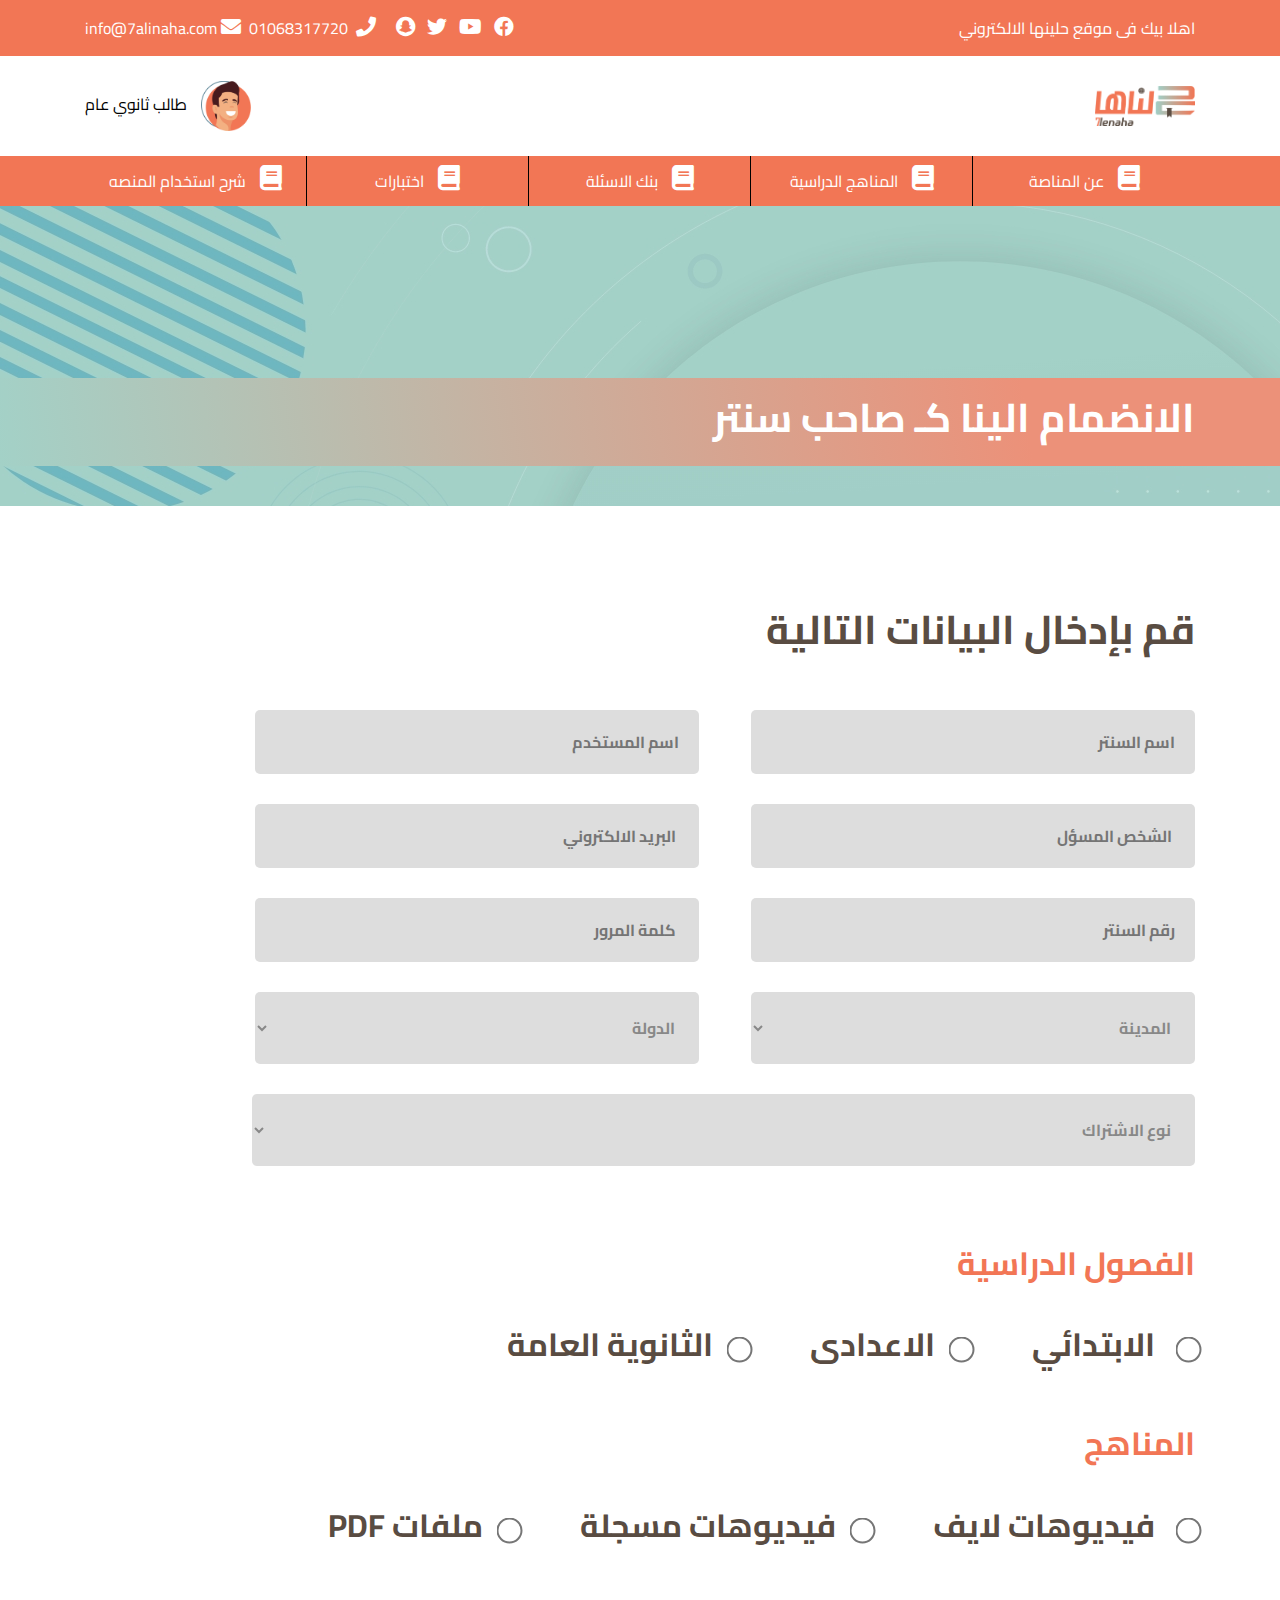
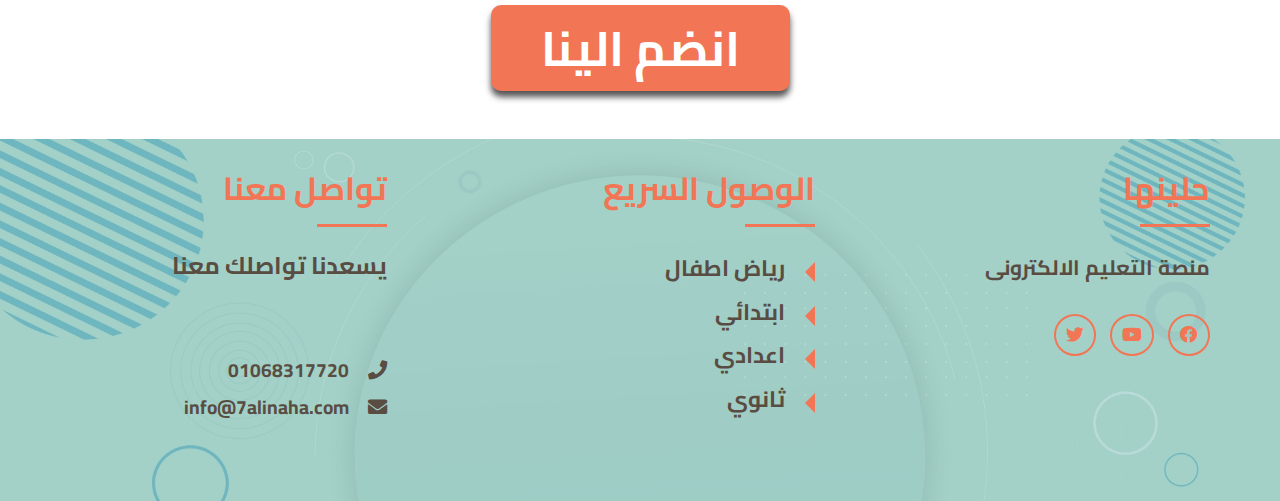
<file: 7ALINAHA user/center.html>
<!DOCTYPE html>
<html lang="en">
<head>
    <meta charset="UTF-8">
    <meta name="viewport" content="width=device-width, initial-scale=1.0">
    <meta http-equiv="X-UA-Compatible" content="ie=edge">
    <title>سنتر</title>

<!-------------------extinsion----------------------------------->  
    
        <!-------- Font Awesome Icons ------->
    <link rel="stylesheet" href="css/all.min.css">

        <!-------- bootstrap framework file -------->
    <link rel="stylesheet" href="css/bootstrap.min.css">

        <!-------- wow Style------->
    <link rel="stylesheet" href="css/animate.css"> 
    
        <!-------- Custom Style------->
    <link rel="stylesheet" href="css/main.css">
    <!------------------End Extinsion-------------------------->
</head>
<body>


<!------------------------------------------->
    <header>
        <div class="contant-header  pt-3">

            <div class="container d-flex justify-content-between pb-respo">
                <p class="text-right">اهلا بيك فى موقع حلينها الالكتروني</p>
                <div class="header-soccial">
                    <i class="fab fa-facebook"></i>
                    <i class="fab fa-youtube"></i>
                    <i class="fab fa-twitter"></i>
                    <i class="fab fa-snapchat"></i>
                    <span class="flex-reverse"> <i class="fas fa-phone"></i>info@7alinaha.com</span>
                    <span class="flex-reverse"> <i class="fa fa-envelope"></i>01068317720</span>
                </div>
            </div>
        </div>

        <div class="user">

            <div class="container d-flex justify-content-between align-items-center">
                <img src="images/logo.png" alt="logo">

            <div class="user-img-name ">
                <img src="images/user.png" alt="image user">
                <span>طالب ثانوي عام</span>
            </div>
            </div>

        </div>

        <div class="navbar p-0">

            <div class="container">
                <ul class="d-flex justify-content-between w-100 align-items-center m-0">
                    <li class="border-0 none-i-respo">
                        <a href="" class="item-list-1"> 
                            <i class="fas fa-book"></i>
                            عن المناصة
                        </a>
                    </li>
                    <li class="none-i-respo ">
                        <a href="" class="item-list-2">
                            <i class="fas fa-book"></i>
                            المناهج الدراسية
                        </a>
                    </li>
                    <li class="none-i-respo ">
                        <a href="" class="item-list-3">
                            <i class="fas fa-book"></i>
                            بنك الاسئلة
                        </a>
                    </li>
                    <li class="none-i-respo ">
                        <a href="" class="item-list-4">
                            <i class="fas fa-book"></i>
                            اختبارات
                        </a>
                    </li>
                    <li class="none-i-respo ">
                        <a href="" class="item-list-5">
                            <i class="fas fa-book"></i>
                            شرح استخدام المنصه
                        </a>
                    </li>
                </ul>
            </div>

        </div>

    </header>
    

<!--===============================================-->
<!--===============================================-->

<section class="questionBank">

    <div class="addressBank">
        <div class="container">
            <h1 class="text-right py-3">الانضمام الينا كـ صاحب سنتر</h1>
        </div>
    </div>
</section>

<form action="" class="wrap-student text-right mb-5">

    <div class="container">
        <h1 class="text-right pb-5">قم بإدخال البيانات التالية</h1>

        <input type="text" class="ml-5" placeholder="اسم السنتر">
        <input type="text" class="" placeholder="اسم المستخدم">
        <input type="text" class="ml-5" placeholder=" الشخص المسؤل">
        <input type="text" class="" placeholder=" البريد الالكتروني">
        <input type="text" class="ml-5" placeholder="رقم السنتر">
        <input type="text" class="" placeholder=" كلمة المرور">
        
        <select name="" id="" class="ml-5">
            <option value="">المدينة</option>
            <option value="">1</option>
            <option value="">2</option>
        </select>
        <select name="" id="">
            <option value="">الدولة</option>
            <option value="">1</option>
            <option value="">2</option>
        </select>
        <select name="" id="" class="">
            <option value="">نوع الاشتراك</option>
            <option value="">1</option>
            <option value="">2</option>
        </select>

        

                
    </div>

</form>

<div class="container text-center">
            <div class="choose text-right">
                <div class="mb-4 w-100">
                    <h2> الفصول الدراسية</h2>
                    <label class="radio-inline" >
                        <input type="radio" name="optradio">
                        الابتدائي 
                        
                      </label>
                      <label class="radio-inline">
                        <input type="radio" name="optradio">الاعدادى
                      </label>
                      <label class="radio-inline">
                        <input type="radio" name="optradio">الثانوية العامة
                      </label>

                      <h2 class="mt-5"> المناهج</h2>
                    <label class="radio-inline" >
                        <input type="radio" name="optradio">
                        فيديوهات لايف 
                        
                      </label>
                      <label class="radio-inline">
                        <input type="radio" name="optradio">فيديوهات مسجلة
                      </label>
                      <label class="radio-inline">
                        <input type="radio" name="optradio">ملفات PDF
                      </label>
                </div>
            </div>
                

                <button class="join mb-5 mt-4">انضم الينا</button>
</div>



<!--===============================================-->
<!--=====================footer==========================-->
    <footer>
       
        <div class="container">
            <div class="row justify-content-center">
                <div class="col-md-4 col-sm-6 p-sm-0">
                    <div class="wrap-footer text-right">
                        <h2>حلينها</h2>
                        <p>منصة التعليم الالكترونى</p>
                        <a href="">
                            <i class="fab fa-facebook"></i>
                        </a>
                        <a href="">
                            <i class="fab fa-youtube"></i>
                        </a>
                        <a href="">
                            <i class="fab fa-twitter"></i>
                        </a>
                        
                    </div>
                </div>

                <div class="col-md-4 col-sm-6 mb-4">
                    <div class="wrap-footer text-right">
                        <h2>الوصول السريع</h2>
                        <ul>
                            <li><a href="">رياض اطفال</a></li>
                            <li><a href="">ابتدائي</a></li>
                            <li><a href="">اعدادي</a></li>
                            <li><a href="">ثانوي</a></li>
                        </ul>
                        
                    </div>
                </div>

                <div class="col-md-4 col-sm-6">
                    <div class="wrap-footer text-right pr-md-5">
                        <h2>تواصل معنا</h2>
                        <h4>يسعدنا تواصلك معنا</h4>
                            <div class="mb-2">
                                <i class="fas fa-phone pl-3"></i>
                                <span>01068317720</span>
                            </div>
                                
                            <div>
                                <i class="fa fa-envelope pl-3"></i>
                                <span>info@7alinaha.com</span> 
                            </div>                    
                    </div>
                </div>


            </div>
        </div>

        
    </footer>




    <!-- Jquery Library file -->
    <script src="js/jquery-3.4.1.min.js"></script>

    <!-------------wooow.js----------------->
    <script src="js/wow.min.js"></script>  
   
    <!-- popper Library file -->
    <script src="js/popper.min.js"></script>

    <!-- bootstrap framework file -->
    <script src="js/bootstrap.min.js"></script>

    <!--cities-->


    <!-- Custom Javascript file -->
    <script src="js/main.js"></script>

</body>
</html>
</file>
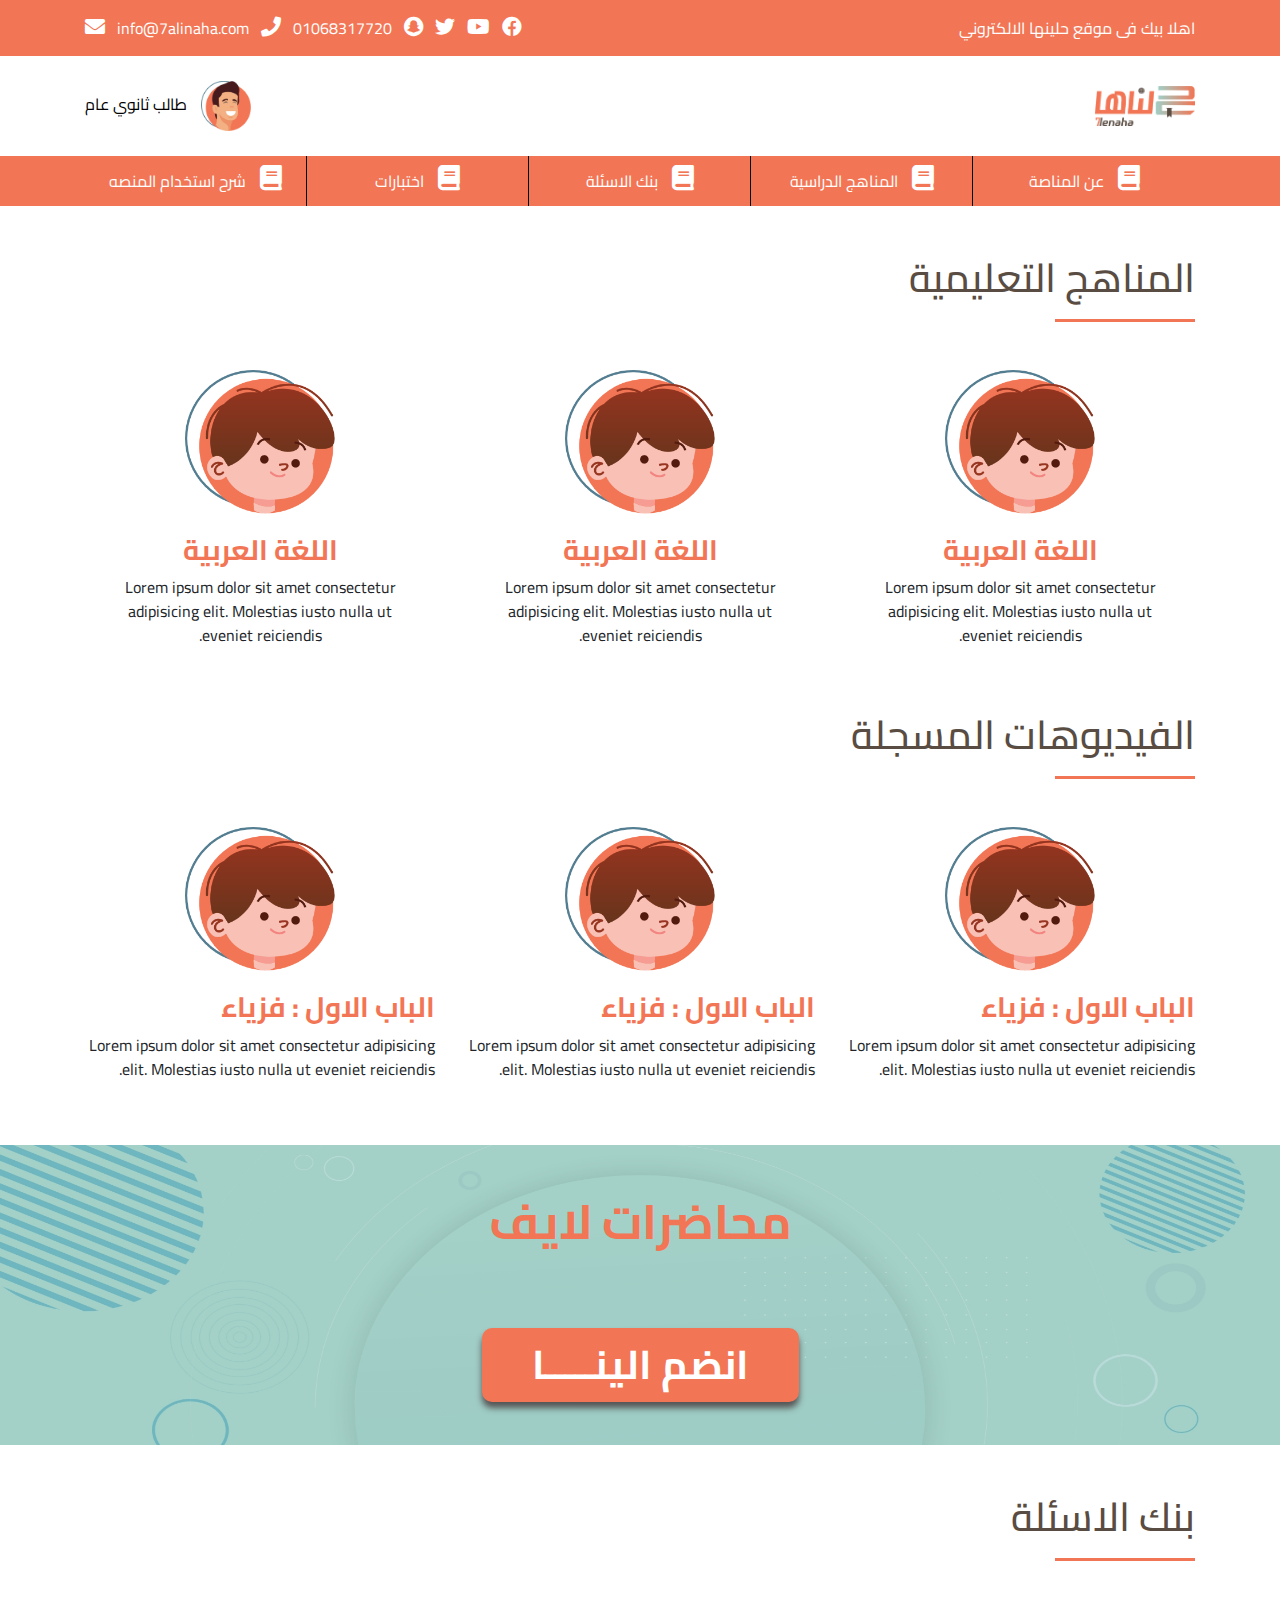
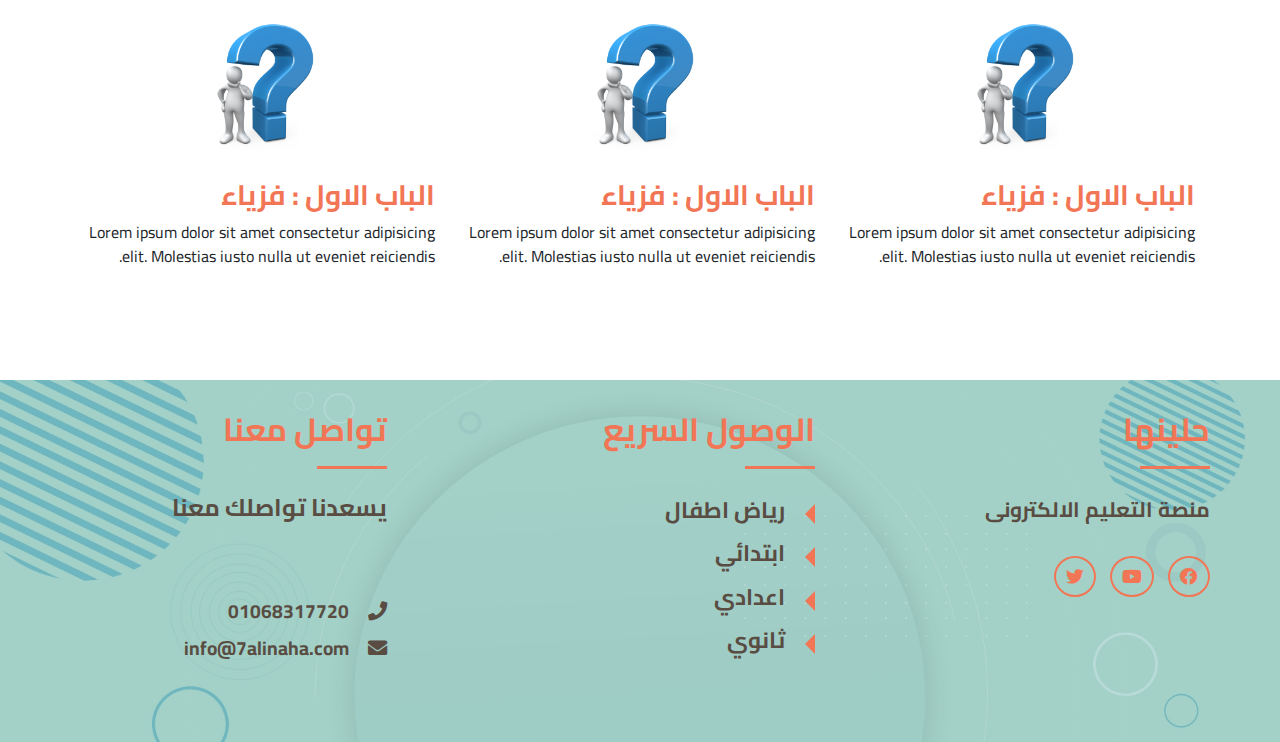
<file: 7ALINAHA user/childreen.html>
<!DOCTYPE html>
<html lang="en">
<head>
    <meta charset="UTF-8">
    <meta name="viewport" content="width=device-width, initial-scale=1.0">
    <meta http-equiv="X-UA-Compatible" content="ie=edge">
    <title>رياض الاطفال</title>

<!-------------------extinsion----------------------------------->  
    
        <!-------- Font Awesome Icons ------->
    <link rel="stylesheet" href="css/all.min.css">

        <!-------- bootstrap framework file -------->
    <link rel="stylesheet" href="css/bootstrap.min.css">

        <!-------- wow Style------->
    <link rel="stylesheet" href="css/animate.css"> 
    
        <!-------- Custom Style------->
    <link rel="stylesheet" href="css/main.css">
    <!------------------End Extinsion-------------------------->
</head>
<body>


<!------------------------------------------->
    <header>
        <div class="contant-header  pt-3">

            <div class="container d-flex justify-content-between">
                <p class="text-right">اهلا بيك فى موقع حلينها الالكتروني</p>

                <div class="header-soccial">
                    <i class="fab fa-facebook"></i>
                    <i class="fab fa-youtube"></i>
                    <i class="fab fa-twitter"></i>
                    <i class="fab fa-snapchat"></i>
                    <span>info@7alinaha.com</span>
                    <i class="fas fa-phone"></i>
                    <span>01068317720</span>
                    <i class="fa fa-envelope"></i>
                </div>
            </div>
        </div>

        <div class="user">

            <div class="container d-flex justify-content-between align-items-center">
                <img src="images/logo.png" alt="logo">

            <div class="user-img-name ">
                <img src="images/user.png" alt="image user">
                <span>طالب ثانوي عام</span>
            </div>
            </div>

        </div>

        <div class="navbar p-0">

            <div class="container">
                <ul class="d-flex justify-content-between w-100 align-items-center m-0">
                    <li class="border-0">
                        <a href="">
                            <i class="fas fa-book"></i>
                            عن المناصة
                        </a>
                    </li>
                    <li>
                        <a href="">
                            <i class="fas fa-book"></i>
                            المناهج الدراسية
                        </a>
                    </li>
                    <li>
                        <a href="">
                            <i class="fas fa-book"></i>
                            بنك الاسئلة
                        </a>
                    </li>
                    <li>
                        <a href="">
                            <i class="fas fa-book"></i>
                            اختبارات
                        </a>
                    </li>
                    <li>
                        <a href="">
                            <i class="fas fa-book"></i>
                            شرح استخدام المنصه
                        </a>
                    </li>
                </ul>
            </div>

        </div>

    </header>
    

<!--===============================================-->
<!--===============================================-->

<section class="Curricula text-right py-5">
    <div class="container">
        <div class="curricula-educat">
            <h1>
                <a href="">
                    المناهج التعليمية
                </a>
            </h1>
    
            <div class="row">
                <div class="col-md-4">
                    <div class="wrap-curricula">
                        <img src="images/Group 297.png" class="img-fluid" alt="">
                        <h3>
                            اللغة العربية
                        </h3>
                        <p>Lorem ipsum dolor sit amet consectetur adipisicing elit. Molestias iusto nulla ut eveniet reiciendis.</p>
                    </div>
                </div>
                <div class="col-md-4">
                    <div class="wrap-curricula">
                        <img src="images/Group 297.png" class="img-fluid" alt="">
                        <h3>
                            اللغة العربية
                        </h3>
                        <p>Lorem ipsum dolor sit amet consectetur adipisicing elit. Molestias iusto nulla ut eveniet reiciendis.</p>
                    </div>
                </div>
                <div class="col-md-4">
                    <div class="wrap-curricula">
                        <img src="images/Group 297.png" class="img-fluid" alt="">
                        <h3>
                            اللغة العربية
                        </h3>
                        <p>Lorem ipsum dolor sit amet consectetur adipisicing elit. Molestias iusto nulla ut eveniet reiciendis.</p>
                    </div>
                </div>
            </div>
        </div>

        <div class="curricula-educat py-5">
            <h1>
                <a href="">
                    الفيديوهات المسجلة 
                </a>
            </h1>
    
            <div class="row">
                <div class="col-md-4">
                    <div class="wrap-curricula">
                        <img src="images/Group 297.png" class="img-fluid" alt="">
                        <h3 class="text-right">
                            الباب الاول : فزياء
                        </h3>
                        <p class="text-right p-0">Lorem ipsum dolor sit amet consectetur adipisicing elit. Molestias iusto nulla ut eveniet reiciendis.</p>
                    </div>
                </div>
                <div class="col-md-4">
                    <div class="wrap-curricula">
                        <img src="images/Group 297.png" class="img-fluid" alt="">
                        <h3 class="text-right">
                            الباب الاول : فزياء
                        </h3>
                        <p class="text-right p-0">Lorem ipsum dolor sit amet consectetur adipisicing elit. Molestias iusto nulla ut eveniet reiciendis.</p>
                    </div>
                </div>
                <div class="col-md-4">
                    <div class="wrap-curricula">
                        <img src="images/Group 297.png" class="img-fluid" alt="">
                        <h3 class="text-right">
                             الباب الاول : فزياء
                        </h3>
                        <p class="text-right p-0">Lorem ipsum dolor sit amet consectetur adipisicing elit. Molestias iusto nulla ut eveniet reiciendis.</p>
                    </div>
                </div>
            </div>
        </div>
        
    </div>

    <div class="Lectures text-center py-5">
        <h2>محاضرات لايف </h2>
        <button>انضم الينـــــا</button>
    </div>

    <div class="container">
        <div class="curricula-educat py-5">
            <h1>
                <a href="">
                    بنك الاسئلة
                </a>
            </h1>
    
            <div class="row">
                <div class="col-md-4">
                    <div class="wrap-curricula">
                        <img src="images/question-12.png" class="img-fluid" alt="">
                        <h3 class="text-right">
                            الباب الاول : فزياء
                        </h3>
                        <p class="text-right p-0">Lorem ipsum dolor sit amet consectetur adipisicing elit. Molestias iusto nulla ut eveniet reiciendis.</p>
                    </div>
                </div>
                <div class="col-md-4">
                    <div class="wrap-curricula">
                        <img src="images/question-12.png" class="img-fluid" alt="">
                        <h3 class="text-right">
                            الباب الاول : فزياء
                        </h3>
                        <p class="text-right p-0">Lorem ipsum dolor sit amet consectetur adipisicing elit. Molestias iusto nulla ut eveniet reiciendis.</p>
                    </div>
                </div>
                <div class="col-md-4">
                    <div class="wrap-curricula">
                        <img src="images/question-12.png" class="img-fluid" alt="">
                        <h3 class="text-right">
                             الباب الاول : فزياء
                        </h3>
                        <p class="text-right p-0">Lorem ipsum dolor sit amet consectetur adipisicing elit. Molestias iusto nulla ut eveniet reiciendis.</p>
                    </div>
                </div>
            </div>
        </div>
    </div>

    
</section>



<!--===============================================-->
<!--=====================footer==========================-->
    <footer>
       
        <div class="container">
            <div class="row justify-content-center">
                <div class="col-md-4 col-sm-6 p-sm-0">
                    <div class="wrap-footer text-right">
                        <h2>حلينها</h2>
                        <p>منصة التعليم الالكترونى</p>
                        <a href="">
                            <i class="fab fa-facebook"></i>
                        </a>
                        <a href="">
                            <i class="fab fa-youtube"></i>
                        </a>
                        <a href="">
                            <i class="fab fa-twitter"></i>
                        </a>
                        
                    </div>
                </div>

                <div class="col-md-4 col-sm-6 mb-4">
                    <div class="wrap-footer text-right">
                        <h2>الوصول السريع</h2>
                        <ul>
                            <li><a href="">رياض اطفال</a></li>
                            <li><a href="">ابتدائي</a></li>
                            <li><a href="">اعدادي</a></li>
                            <li><a href="">ثانوي</a></li>
                        </ul>
                        
                    </div>
                </div>

                <div class="col-md-4 col-sm-6">
                    <div class="wrap-footer text-right pr-md-5">
                        <h2>تواصل معنا</h2>
                        <h4>يسعدنا تواصلك معنا</h4>
                            <div class="mb-2">
                                <i class="fas fa-phone pl-3"></i>
                                <span>01068317720</span>
                            </div>
                                
                            <div>
                                <i class="fa fa-envelope pl-3"></i>
                                <span>info@7alinaha.com</span> 
                            </div>                    
                    </div>
                </div>


            </div>
        </div>

        
    </footer>




    <!-- Jquery Library file -->
    <script src="js/jquery-3.4.1.min.js"></script>

    <!-------------wooow.js----------------->
    <script src="js/wow.min.js"></script>  
   
    <!-- popper Library file -->
    <script src="js/popper.min.js"></script>

    <!-- bootstrap framework file -->
    <script src="js/bootstrap.min.js"></script>

    <!--cities-->


    <!-- Custom Javascript file -->
    <script src="js/main.js"></script>

</body>
</html>
</file>
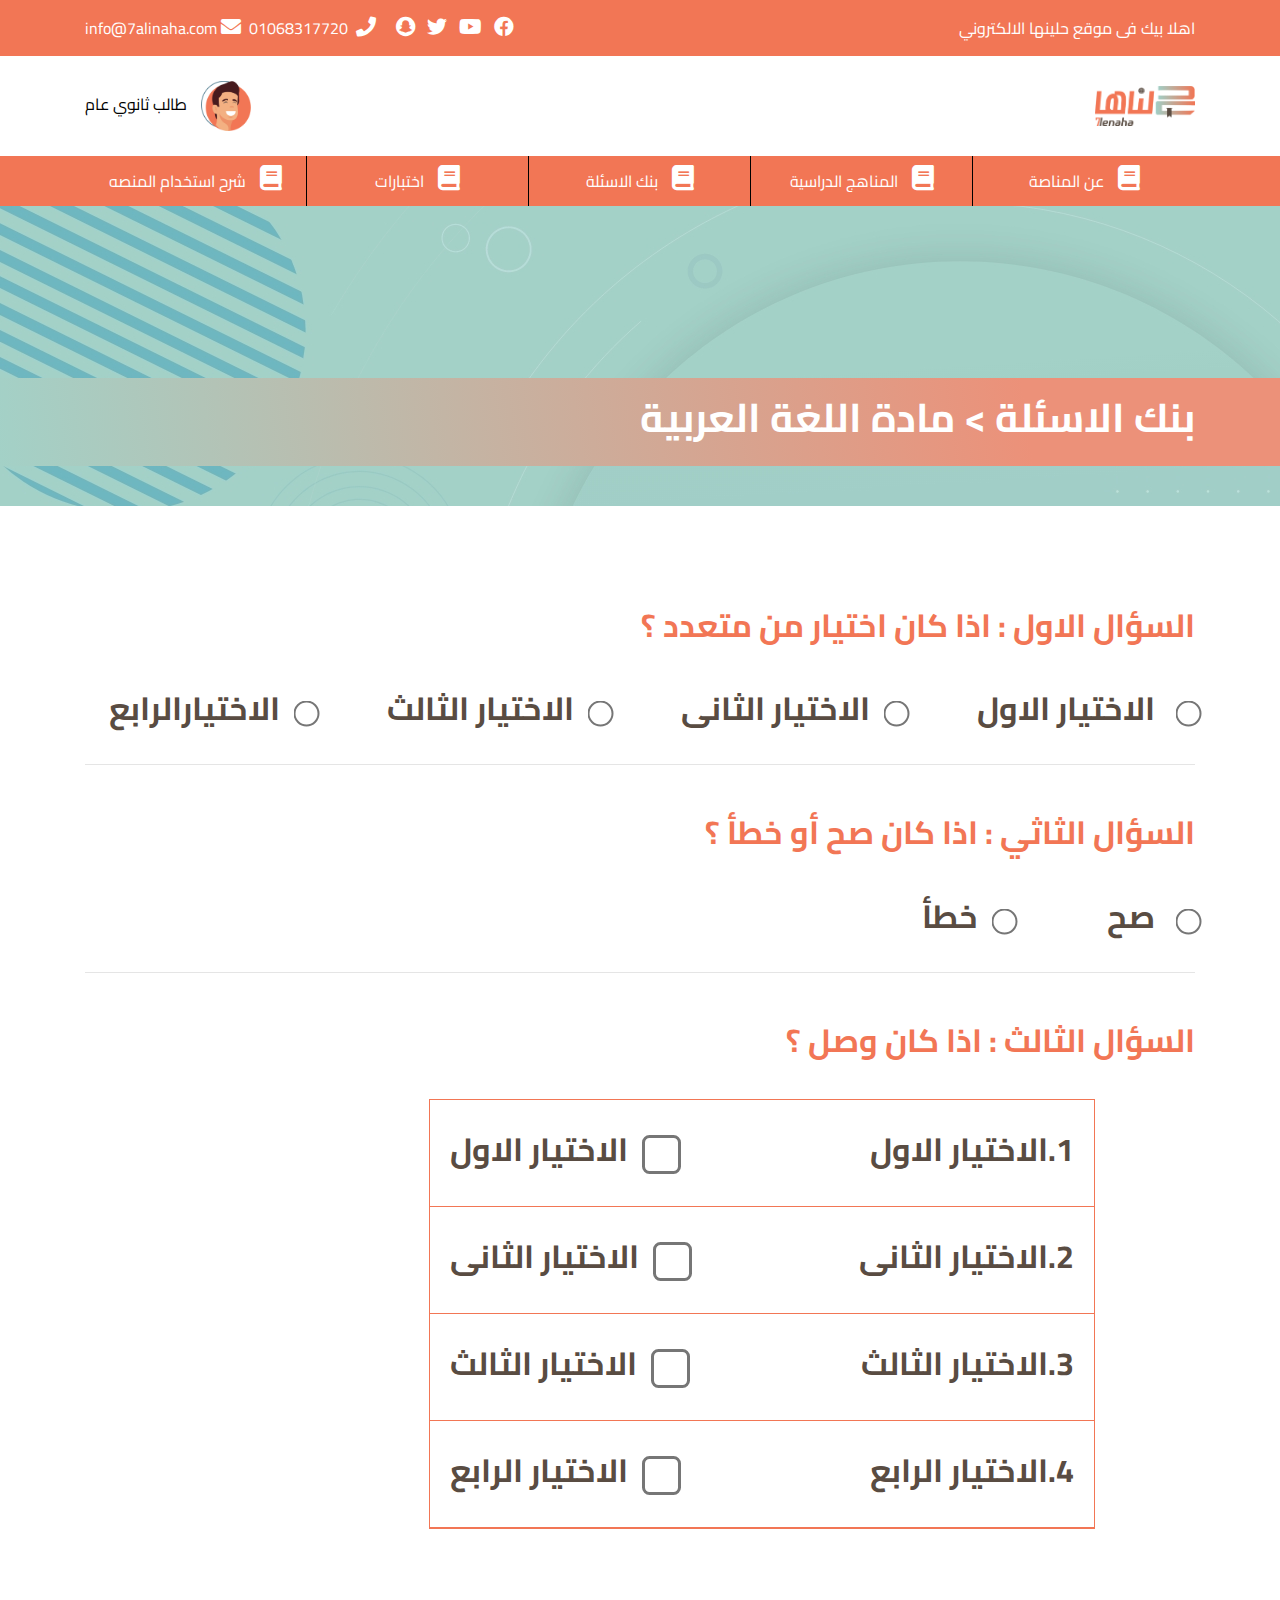
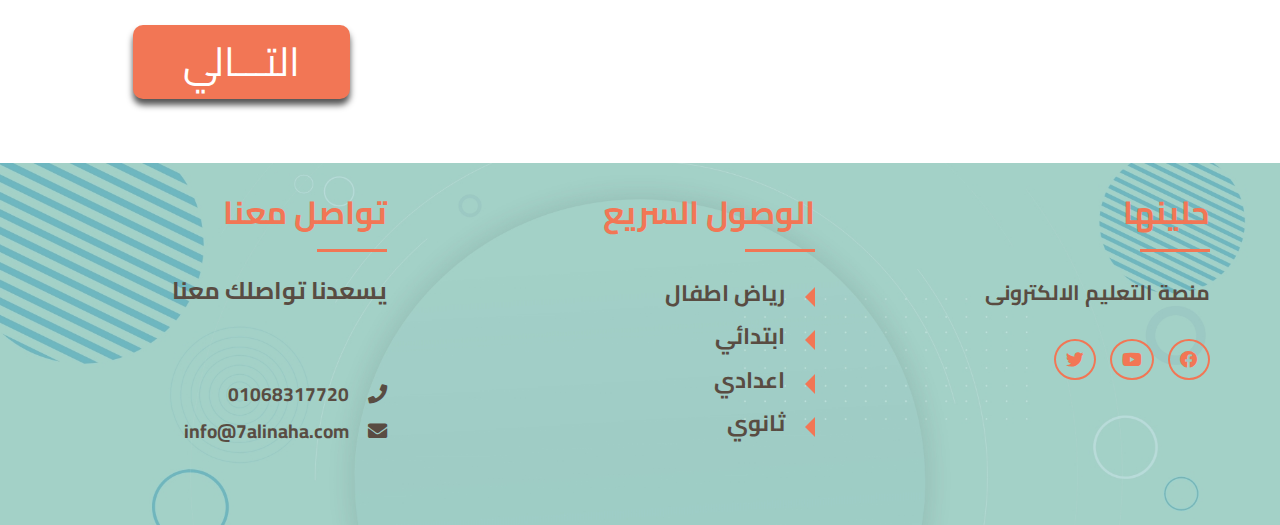
<file: 7ALINAHA user/questionBank.html>
<!DOCTYPE html>
<html lang="en">
<head>
    <meta charset="UTF-8">
    <meta name="viewport" content="width=device-width, initial-scale=1.0">
    <meta http-equiv="X-UA-Compatible" content="ie=edge">
    <title>هنحلها</title>

<!-------------------extinsion----------------------------------->  
    
        <!-------- Font Awesome Icons ------->
    <link rel="stylesheet" href="css/all.min.css">

        <!-------- bootstrap framework file -------->
    <link rel="stylesheet" href="css/bootstrap.min.css">

        <!-------- wow Style------->
    <link rel="stylesheet" href="css/animate.css"> 
    
        <!-------- Custom Style------->
    <link rel="stylesheet" href="css/main.css">
    <!------------------End Extinsion-------------------------->
</head>
<body>


<!------------------------------------------->
    <header>
        <div class="contant-header  pt-3">

            <div class="container d-flex justify-content-between pb-respo">
                <p class="text-right">اهلا بيك فى موقع حلينها الالكتروني</p>
                <div class="header-soccial">
                    <i class="fab fa-facebook"></i>
                    <i class="fab fa-youtube"></i>
                    <i class="fab fa-twitter"></i>
                    <i class="fab fa-snapchat"></i>
                    <span class="flex-reverse"> <i class="fas fa-phone"></i>info@7alinaha.com</span>
                    <span class="flex-reverse"> <i class="fa fa-envelope"></i>01068317720</span>
                </div>
            </div>
        </div>

        <div class="user">

            <div class="container d-flex justify-content-between align-items-center">
                <img src="images/logo.png" alt="logo">

            <div class="user-img-name ">
                <img src="images/user.png" alt="image user">
                <span>طالب ثانوي عام</span>
            </div>
            </div>

        </div>

        <div class="navbar p-0">

            <div class="container">
                <ul class="d-flex justify-content-between w-100 align-items-center m-0">
                    <li class="border-0 none-i-respo">
                        <a href="" class="item-list-1"> 
                            <i class="fas fa-book"></i>
                            عن المناصة
                        </a>
                    </li>
                    <li class="none-i-respo ">
                        <a href="" class="item-list-2">
                            <i class="fas fa-book"></i>
                            المناهج الدراسية
                        </a>
                    </li>
                    <li class="none-i-respo ">
                        <a href="" class="item-list-3">
                            <i class="fas fa-book"></i>
                            بنك الاسئلة
                        </a>
                    </li>
                    <li class="none-i-respo ">
                        <a href="" class="item-list-4">
                            <i class="fas fa-book"></i>
                            اختبارات
                        </a>
                    </li>
                    <li class="none-i-respo ">
                        <a href="" class="item-list-5">
                            <i class="fas fa-book"></i>
                            شرح استخدام المنصه
                        </a>
                    </li>
                </ul>
            </div>

        </div>

    </header>
    

<!--===============================================-->
<!--===============================================-->

<section class="questionBank">

    <div class="addressBank">
        <div class="container">
            <h1 class="text-right py-3">بنك الاسئلة > مادة اللغة العربية</h1>
        </div>
    </div>
</section>

<div class="form-group">
    <div class="container">
        <form action="">
            <div class="wrap-form text-right">
                <h2>السؤال الاول : <span>اذا كان اختيار من متعدد ؟</span></h2>

                <div class="d-flex justify-content-between flex-wrap mb-4">
                    <label class="radio-inline ml-4">
                        <input type="radio" name="optradio">
                        الاختيار الاول
                    </label>
                    <label class="radio-inline ml-4">
                        <input type="radio" name="optradio">الاختيار الثانى
                    </label>
                    <label class="radio-inline ml-4">
                        <input type="radio" name="optradio">الاختيار الثالث
                    </label>
                    <label class="radio-inline ml-4">
                        <input type="radio" name="optradio">الاختيارالرابع
                    </label>
                </div>
                <hr>
            </div>

            <div class="wrap-form text-right mt-5">
                <h2>السؤال الثاثي : <span>اذا كان صح أو خطأ ؟</span></h2>

                <div class="d-flex justify-content-start flex-wrap mb-4">
                    <label class="radio-inline ml-5">
                        <input type="radio" name="optradio">
                        صح
                    </label>
                    <label class="radio-inline mr-5">
                        <input type="radio" name="optradio">خطأ
                    </label>
                    
                </div>
                <hr>
            </div>

            <div class="wrap-form text-right mt-5 mb-5">
                <h2>السؤال الثالث : <span>اذا كان وصل  ؟</span></h2>

                <div class="true">
                    <div class="false">
                        <label for="" class="w-50">1.الاختيار الاول</label>
                        <label for="" class="relative-pos relative-pos-1">
                            <input type="checkbox" name="" id="">
                            الاختيار الاول
                            
                        </label>
                    </div>

                    <div class="false">
                        <label for="">2.الاختيار الثانى</label>
                        <label for="" class="relative-pos relative-pos-2">
                            <input type="checkbox" name="" id="">
                            الاختيار الثانى
                            
                        </label>
                    </div>

                    <div class="false">
                        <label for="">3.الاختيار الثالث</label>
                        <label for="" class="relative-pos relative-pos-3">
                            <input type="checkbox" name="" id="">
                            الاختيار الثالث
                            
                        </label>
                    </div>

                    <div class="false">
                        <label for="">4.الاختيار الرابع</label>
                        <label for="" class="relative-pos relative-pos-4">
                            <input type="checkbox" name="" id="">
                            الاختيار الرابع
                        </label>
                    </div>
                    
                </div>
            </div>
            <button class="my-5 ml-5"> التـــالي</button>
        </form>
    </div>
</div>

<!--===============================================-->
<!--=====================footer==========================-->
    <footer>
       
        <div class="container">
            <div class="row justify-content-center">
                <div class="col-md-4 col-sm-6 p-sm-0">
                    <div class="wrap-footer text-right">
                        <h2>حلينها</h2>
                        <p>منصة التعليم الالكترونى</p>
                        <a href="">
                            <i class="fab fa-facebook"></i>
                        </a>
                        <a href="">
                            <i class="fab fa-youtube"></i>
                        </a>
                        <a href="">
                            <i class="fab fa-twitter"></i>
                        </a>
                        
                    </div>
                </div>

                <div class="col-md-4 col-sm-6 mb-4">
                    <div class="wrap-footer text-right">
                        <h2>الوصول السريع</h2>
                        <ul>
                            <li><a href="">رياض اطفال</a></li>
                            <li><a href="">ابتدائي</a></li>
                            <li><a href="">اعدادي</a></li>
                            <li><a href="">ثانوي</a></li>
                        </ul>
                        
                    </div>
                </div>

                <div class="col-md-4 col-sm-6">
                    <div class="wrap-footer text-right pr-md-5">
                        <h2>تواصل معنا</h2>
                        <h4>يسعدنا تواصلك معنا</h4>
                            <div class="mb-2">
                                <i class="fas fa-phone pl-3"></i>
                                <span>01068317720</span>
                            </div>
                                
                            <div>
                                <i class="fa fa-envelope pl-3"></i>
                                <span>info@7alinaha.com</span> 
                            </div>                    
                    </div>
                </div>


            </div>
        </div>

        
    </footer>




    <!-- Jquery Library file -->
    <script src="js/jquery-3.4.1.min.js"></script>

    <!-------------wooow.js----------------->
    <script src="js/wow.min.js"></script>  
   
    <!-- popper Library file -->
    <script src="js/popper.min.js"></script>

    <!-- bootstrap framework file -->
    <script src="js/bootstrap.min.js"></script>

    <!--cities-->


    <!-- Custom Javascript file -->
    <script src="js/main.js"></script>

</body>
</html>
</file>
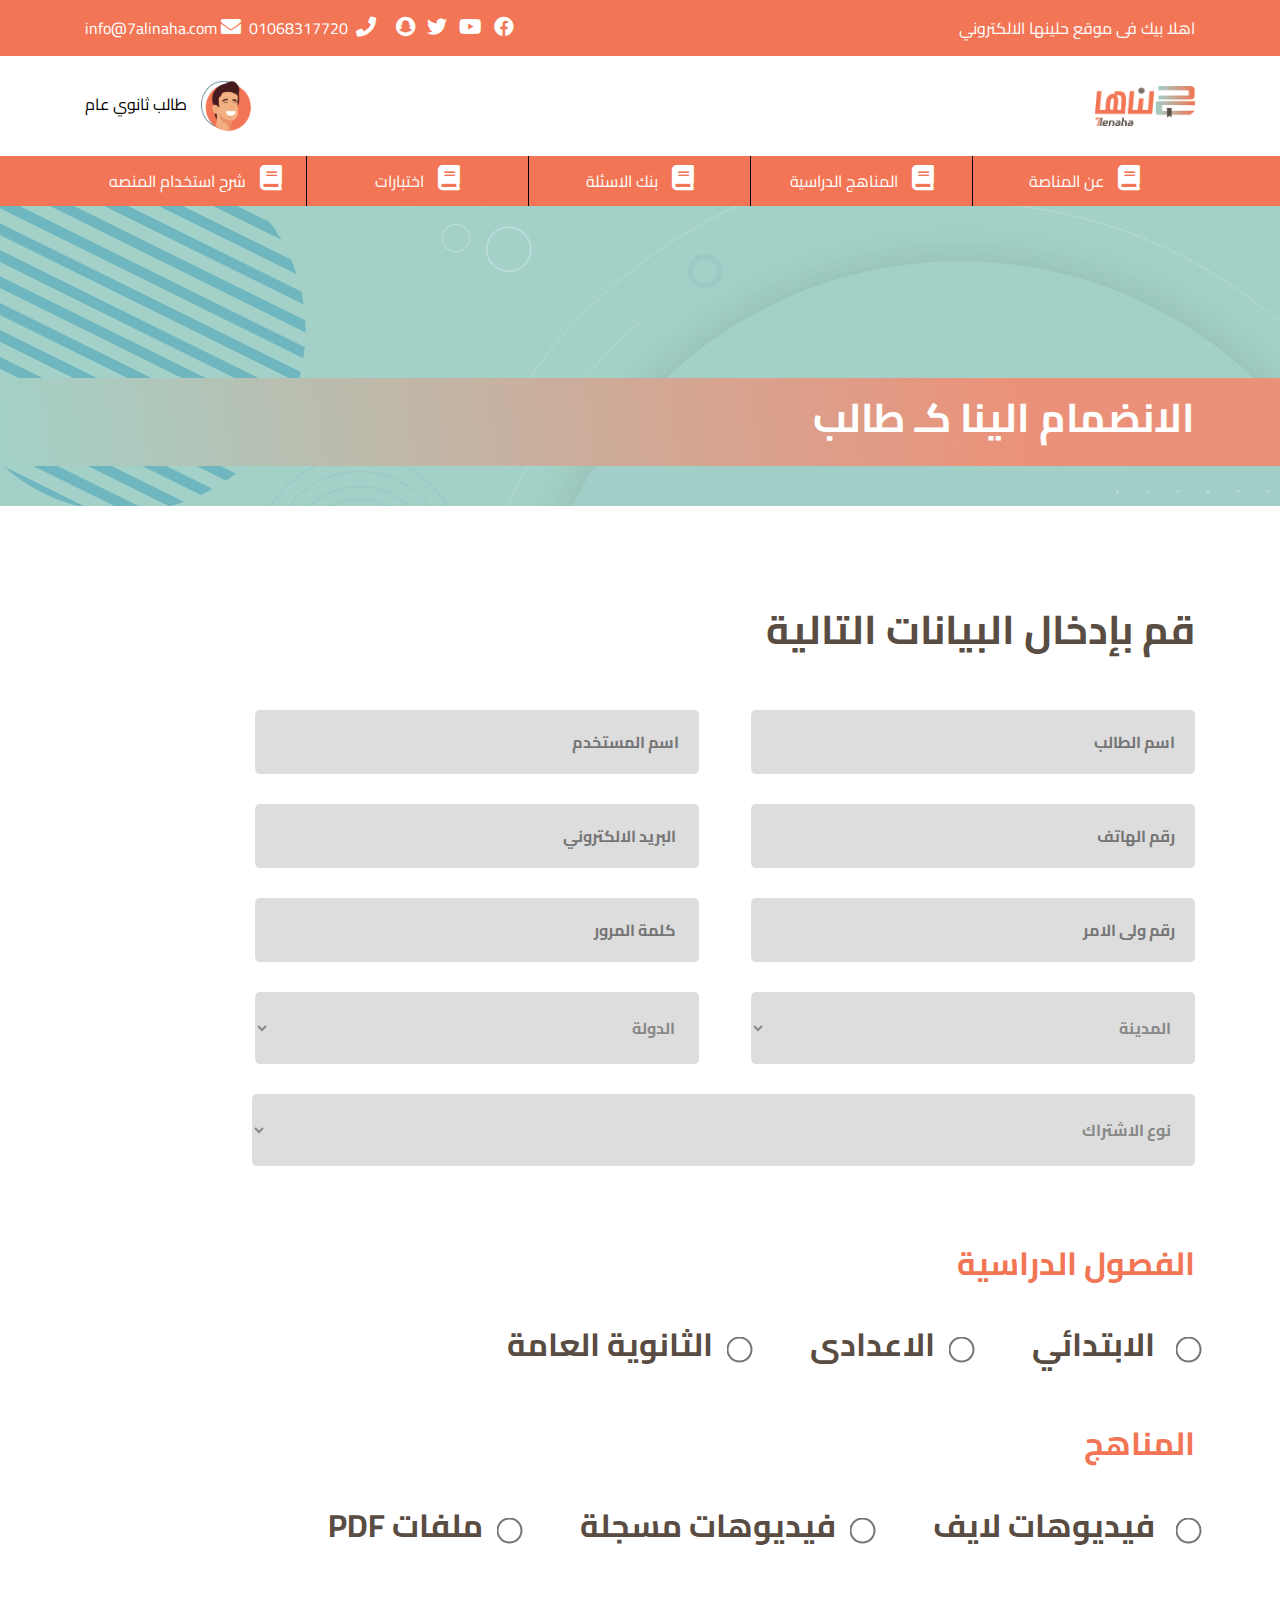
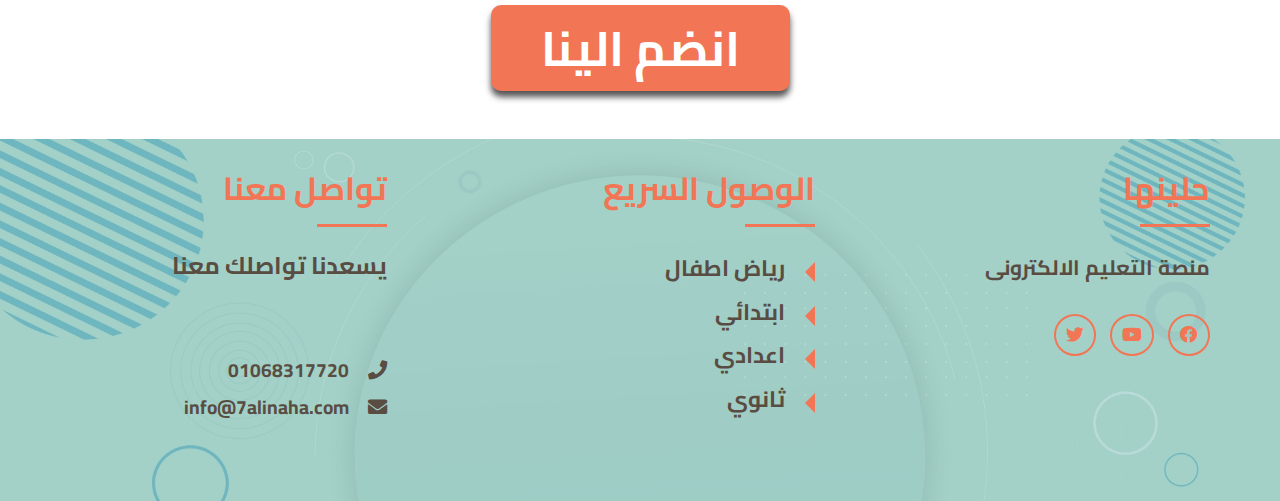
<file: 7ALINAHA user/student.html>
<!DOCTYPE html>
<html lang="en">
<head>
    <meta charset="UTF-8">
    <meta name="viewport" content="width=device-width, initial-scale=1.0">
    <meta http-equiv="X-UA-Compatible" content="ie=edge">
    <title>هنحلها</title>

<!-------------------extinsion----------------------------------->  
    
        <!-------- Font Awesome Icons ------->
    <link rel="stylesheet" href="css/all.min.css">

        <!-------- bootstrap framework file -------->
    <link rel="stylesheet" href="css/bootstrap.min.css">

        <!-------- wow Style------->
    <link rel="stylesheet" href="css/animate.css"> 
    
        <!-------- Custom Style------->
    <link rel="stylesheet" href="css/main.css">
    <!------------------End Extinsion-------------------------->
</head>
<body>


<!------------------------------------------->
    <header>
        <div class="contant-header  pt-3">

            <div class="container d-flex justify-content-between pb-respo">
                <p class="text-right">اهلا بيك فى موقع حلينها الالكتروني</p>
                <div class="header-soccial">
                    <i class="fab fa-facebook"></i>
                    <i class="fab fa-youtube"></i>
                    <i class="fab fa-twitter"></i>
                    <i class="fab fa-snapchat"></i>
                    <span class="flex-reverse"> <i class="fas fa-phone"></i>info@7alinaha.com</span>
                    <span class="flex-reverse"> <i class="fa fa-envelope"></i>01068317720</span>
                </div>
            </div>
        </div>

        <div class="user">

            <div class="container d-flex justify-content-between align-items-center">
                <img src="images/logo.png" alt="logo">

            <div class="user-img-name ">
                <img src="images/user.png" alt="image user">
                <span>طالب ثانوي عام</span>
            </div>
            </div>

        </div>

        <div class="navbar p-0">

            <div class="container">
                <ul class="d-flex justify-content-between w-100 align-items-center m-0">
                    <li class="border-0 none-i-respo">
                        <a href="" class="item-list-1"> 
                            <i class="fas fa-book"></i>
                            عن المناصة
                        </a>
                    </li>
                    <li class="none-i-respo ">
                        <a href="" class="item-list-2">
                            <i class="fas fa-book"></i>
                            المناهج الدراسية
                        </a>
                    </li>
                    <li class="none-i-respo ">
                        <a href="" class="item-list-3">
                            <i class="fas fa-book"></i>
                            بنك الاسئلة
                        </a>
                    </li>
                    <li class="none-i-respo ">
                        <a href="" class="item-list-4">
                            <i class="fas fa-book"></i>
                            اختبارات
                        </a>
                    </li>
                    <li class="none-i-respo ">
                        <a href="" class="item-list-5">
                            <i class="fas fa-book"></i>
                            شرح استخدام المنصه
                        </a>
                    </li>
                </ul>
            </div>

        </div>

    </header>
    

<!--===============================================-->
<!--===============================================-->

<section class="questionBank">

    <div class="addressBank">
        <div class="container">
            <h1 class="text-right py-3">الانضمام الينا كـ طالب</h1>
        </div>
    </div>
</section>

<form action="" class="wrap-student text-right mb-5">

    <div class="container">
        <h1 class="text-right pb-5">قم بإدخال البيانات التالية</h1>

        <input type="text" class="ml-5" placeholder="اسم الطالب">
        <input type="text" class="" placeholder="اسم المستخدم">
        <input type="text" class="ml-5" placeholder="رقم الهاتف">
        <input type="text" class="" placeholder=" البريد الالكتروني">
        <input type="text" class="ml-5" placeholder="رقم ولى الامر">
        <input type="text" class="" placeholder=" كلمة المرور">
        
        <select name="" id="" class="ml-5">
            <option value="">المدينة</option>
            <option value="">1</option>
            <option value="">2</option>
        </select>
        <select name="" id="">
            <option value="">الدولة</option>
            <option value="">1</option>
            <option value="">2</option>
        </select>
        <select name="" id="" class="">
            <option value="">نوع الاشتراك</option>
            <option value="">1</option>
            <option value="">2</option>
        </select>

        

                
    </div>

</form>

<div class="container text-center">
            <div class="choose text-right">
                <div class="mb-4 w-100">
                    <h2> الفصول الدراسية</h2>
                    <label class="radio-inline" >
                        <input type="radio" name="optradio">
                        الابتدائي 
                        
                      </label>
                      <label class="radio-inline">
                        <input type="radio" name="optradio">الاعدادى
                      </label>
                      <label class="radio-inline">
                        <input type="radio" name="optradio">الثانوية العامة
                      </label>

                      <h2 class="mt-5"> المناهج</h2>
                    <label class="radio-inline" >
                        <input type="radio" name="optradio">
                        فيديوهات لايف 
                        
                      </label>
                      <label class="radio-inline">
                        <input type="radio" name="optradio">فيديوهات مسجلة
                      </label>
                      <label class="radio-inline">
                        <input type="radio" name="optradio">ملفات PDF
                      </label>
                </div>
            </div>
                

                <button class="join mb-5 mt-4">انضم الينا</button>
</div>



<!--===============================================-->
<!--=====================footer==========================-->
    <footer>
       
        <div class="container">
            <div class="row justify-content-center">
                <div class="col-md-4 col-sm-6 p-sm-0">
                    <div class="wrap-footer text-right">
                        <h2>حلينها</h2>
                        <p>منصة التعليم الالكترونى</p>
                        <a href="">
                            <i class="fab fa-facebook"></i>
                        </a>
                        <a href="">
                            <i class="fab fa-youtube"></i>
                        </a>
                        <a href="">
                            <i class="fab fa-twitter"></i>
                        </a>
                        
                    </div>
                </div>

                <div class="col-md-4 col-sm-6 mb-4">
                    <div class="wrap-footer text-right">
                        <h2>الوصول السريع</h2>
                        <ul>
                            <li><a href="">رياض اطفال</a></li>
                            <li><a href="">ابتدائي</a></li>
                            <li><a href="">اعدادي</a></li>
                            <li><a href="">ثانوي</a></li>
                        </ul>
                        
                    </div>
                </div>

                <div class="col-md-4 col-sm-6">
                    <div class="wrap-footer text-right pr-md-5">
                        <h2>تواصل معنا</h2>
                        <h4>يسعدنا تواصلك معنا</h4>
                            <div class="mb-2">
                                <i class="fas fa-phone pl-3"></i>
                                <span>01068317720</span>
                            </div>
                                
                            <div>
                                <i class="fa fa-envelope pl-3"></i>
                                <span>info@7alinaha.com</span> 
                            </div>                    
                    </div>
                </div>


            </div>
        </div>

        
    </footer>




    <!-- Jquery Library file -->
    <script src="js/jquery-3.4.1.min.js"></script>

    <!-------------wooow.js----------------->
    <script src="js/wow.min.js"></script>  
   
    <!-- popper Library file -->
    <script src="js/popper.min.js"></script>

    <!-- bootstrap framework file -->
    <script src="js/bootstrap.min.js"></script>

    <!--cities-->


    <!-- Custom Javascript file -->
    <script src="js/main.js"></script>

</body>
</html>
</file>
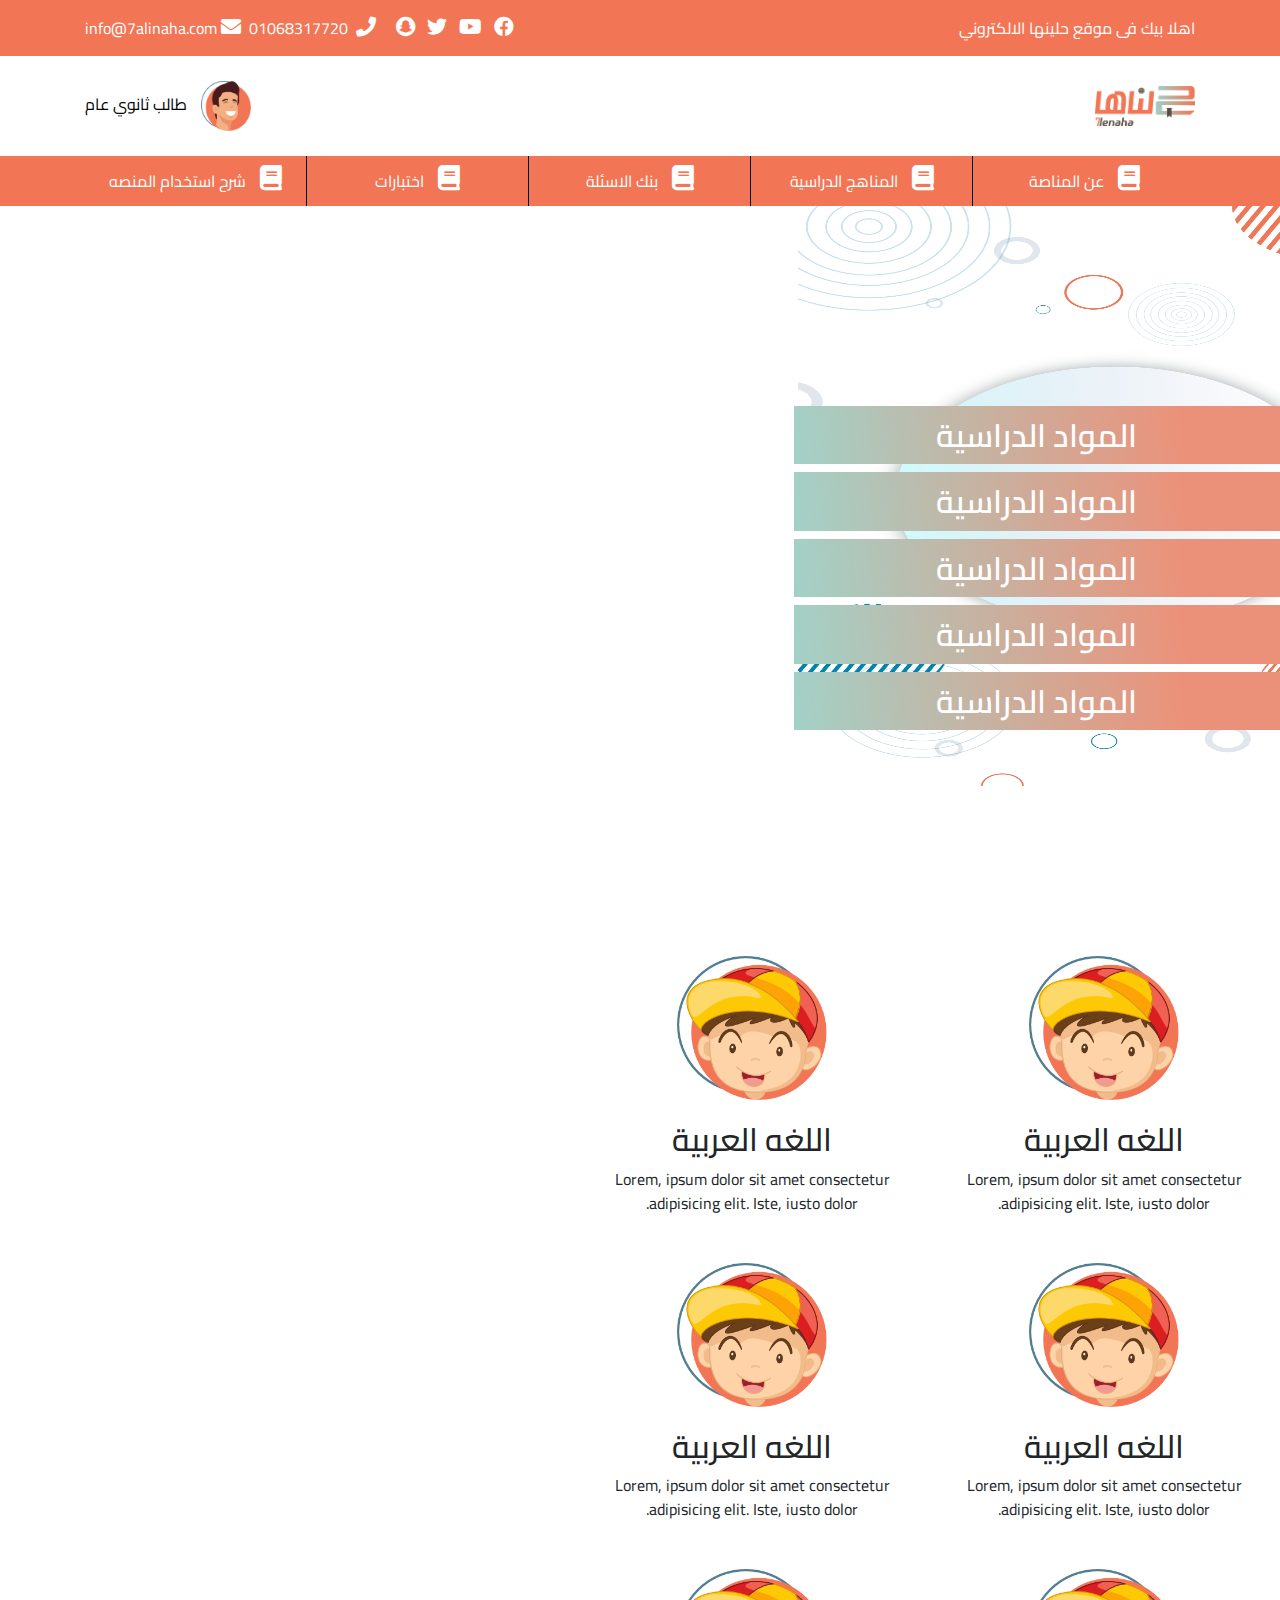
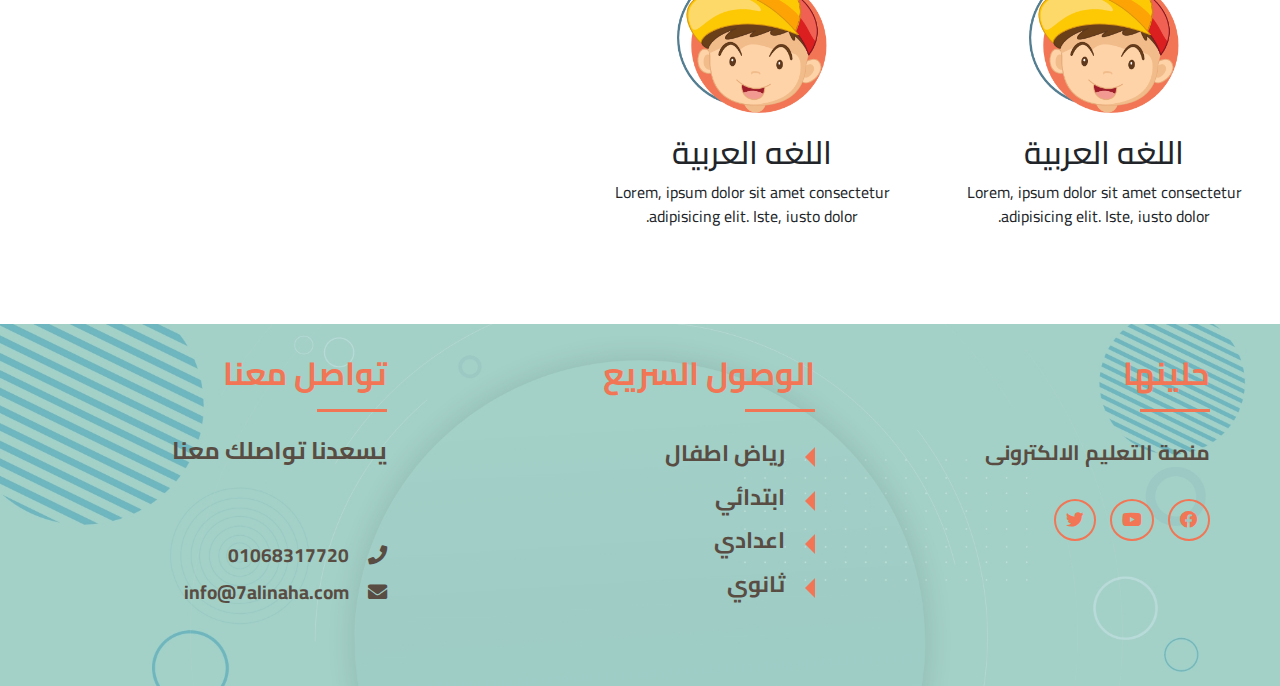
<file: 7ALINAHA user/subject.html>
<!DOCTYPE html>
<html lang="en">
<head>
    <meta charset="UTF-8">
    <meta name="viewport" content="width=device-width, initial-scale=1.0">
    <meta http-equiv="X-UA-Compatible" content="ie=edge">
    <title>هنحلها</title>

<!-------------------extinsion----------------------------------->  
    
        <!-------- Font Awesome Icons ------->
    <link rel="stylesheet" href="css/all.min.css">

        <!-------- bootstrap framework file -------->
    <link rel="stylesheet" href="css/bootstrap.min.css">

        <!-------- wow Style------->
    <link rel="stylesheet" href="css/animate.css"> 
    
        <!-------- Custom Style------->
    <link rel="stylesheet" href="css/main.css">
    <!------------------End Extinsion-------------------------->
</head>
<body>


<!------------------------------------------->
    <header>
        <div class="contant-header  pt-3">
            <div class="container d-flex justify-content-between pb-respo">
                <p class="text-right">اهلا بيك فى موقع حلينها الالكتروني</p>
                <div class="header-soccial">
                    <i class="fab fa-facebook"></i>
                    <i class="fab fa-youtube"></i>
                    <i class="fab fa-twitter"></i>
                    <i class="fab fa-snapchat"></i>
                    <span class="flex-reverse"> <i class="fas fa-phone"></i>info@7alinaha.com</span>
                    <span class="flex-reverse"> <i class="fa fa-envelope"></i>01068317720</span>
                </div>
            </div>
        </div>

        <div class="user">

            <div class="container d-flex justify-content-between align-items-center">
                <img src="images/logo.png" alt="logo">

            <div class="user-img-name ">
                <img src="images/user.png" alt="image user">
                <span>طالب ثانوي عام</span>
            </div>
            </div>

        </div>

        <div class="navbar p-0">

            <div class="container">
                <ul class="d-flex justify-content-between w-100 align-items-center m-0">
                    <li class="border-0 none-i-respo">
                        <a href="" class="item-list-1"> 
                            <i class="fas fa-book"></i>
                            عن المناصة
                        </a>
                    </li>
                    <li class="none-i-respo ">
                        <a href="" class="item-list-2">
                            <i class="fas fa-book"></i>
                            المناهج الدراسية
                        </a>
                    </li>
                    <li class="none-i-respo ">
                        <a href="" class="item-list-3">
                            <i class="fas fa-book"></i>
                            بنك الاسئلة
                        </a>
                    </li>
                    <li class="none-i-respo ">
                        <a href="" class="item-list-4">
                            <i class="fas fa-book"></i>
                            اختبارات
                        </a>
                    </li>
                    <li class="none-i-respo ">
                        <a href="" class="item-list-5">
                            <i class="fas fa-book"></i>
                            شرح استخدام المنصه
                        </a>
                    </li>
                </ul>
            </div>

        </div>

    </header>
    

<!--===============================================-->
<!--===============================================-->

<section class="subject d-flex-custom">

        <div class="subject-right text-center pb-5">
            <h2 class="showSub" data-showw="first">المواد الدراسية</h2>
            <ul id="first">
                <li><a href="">اللغة العربية</a></li>
                <li><a href="">اللغة الانجليزية</a></li>
                <li><a href="">الفزياء</a></li>
                <li><a href="">العلوم الحياتية</a></li>
            </ul>
            <h2 class="showSub" data-showw="second">المواد الدراسية</h2>
            <ul id="second">
                <li><a href="">اللغة العربية</a></li>
                <li><a href="">اللغة الانجليزية</a></li>
                <li><a href="">الفزياء</a></li>
                <li><a href="">العلوم الحياتية</a></li>
            </ul>
            <h2 class="showSub" data-showw="third">المواد الدراسية</h2>
            <ul id="third">
                <li><a href="">اللغة العربية</a></li>
                <li><a href="">اللغة الانجليزية</a></li>
                <li><a href="">الفزياء</a></li>
                <li><a href="">العلوم الحياتية</a></li>
            </ul>
            <h2 class="showSub" data-showw="fourth">المواد الدراسية</h2>
            <ul id="fourth">
                <li><a href="">اللغة العربية</a></li>
                <li><a href="">اللغة الانجليزية</a></li>
                <li><a href="">الفزياء</a></li>
                <li><a href="">العلوم الحياتية</a></li>
            </ul>
            <h2 class="showSub" data-showw="five">المواد الدراسية</h2>
            <ul id="five">
                <li><a href="">اللغة العربية</a></li>
                <li><a href="">اللغة الانجليزية</a></li>
                <li><a href="">الفزياء</a></li>
                <li><a href="">العلوم الحياتية</a></li>
            </ul>
        </div>

    <div class="subject-left mr-4-custom pb-5">
        <div class="row p-0 m-0">
            <div class="col-md-6">
                <div class="wrap-subject mb-5">
                    <img src="images/Group 292.png" alt="">
                    <h2>اللغه العربية</h2>
                    <p class="">Lorem, ipsum dolor sit amet consectetur adipisicing elit. Iste, iusto dolor.</p>
                </div>
            </div>
            <div class="col-md-6">
                <div class="wrap-subject mb-5">
                    <img src="images/Group 292.png" alt="">
                    <h2>اللغه العربية</h2>
                    <p class="">Lorem, ipsum dolor sit amet consectetur adipisicing elit. Iste, iusto dolor.</p>
                </div>
            </div>
            <div class="col-md-6">
                <div class="wrap-subject mb-5">
                    <img src="images/Group 292.png" alt="">
                    <h2>اللغه العربية</h2>
                    <p class="">Lorem, ipsum dolor sit amet consectetur adipisicing elit. Iste, iusto dolor.</p>
                </div>
            </div>
            <div class="col-md-6">
                <div class="wrap-subject mb-5">
                    <img src="images/Group 292.png" alt="">
                    <h2>اللغه العربية</h2>
                    <p class="">Lorem, ipsum dolor sit amet consectetur adipisicing elit. Iste, iusto dolor.</p>
                </div>
            </div>
            <div class="col-md-6">
                <div class="wrap-subject mb-5">
                    <img src="images/Group 292.png" alt="">
                    <h2>اللغه العربية</h2>
                    <p class="">Lorem, ipsum dolor sit amet consectetur adipisicing elit. Iste, iusto dolor.</p>
                </div>
            </div>
            <div class="col-md-6">
                <div class="wrap-subject mb-5">
                    <img src="images/Group 292.png" alt="">
                    <h2>اللغه العربية</h2>
                    <p class="">Lorem, ipsum dolor sit amet consectetur adipisicing elit. Iste, iusto dolor.</p>
                </div>
            </div>
            
        </div>
    </div>

</section>



<!--===============================================-->
<!--=====================footer==========================-->
    <footer>
       
        <div class="container">
            <div class="row justify-content-center">
                <div class="col-md-4 col-sm-6 p-sm-0">
                    <div class="wrap-footer text-right">
                        <h2>حلينها</h2>
                        <p>منصة التعليم الالكترونى</p>
                        <a href="">
                            <i class="fab fa-facebook"></i>
                        </a>
                        <a href="">
                            <i class="fab fa-youtube"></i>
                        </a>
                        <a href="">
                            <i class="fab fa-twitter"></i>
                        </a>
                        
                    </div>
                </div>

                <div class="col-md-4 col-sm-6 mb-4">
                    <div class="wrap-footer text-right">
                        <h2>الوصول السريع</h2>
                        <ul>
                            <li><a href="">رياض اطفال</a></li>
                            <li><a href="">ابتدائي</a></li>
                            <li><a href="">اعدادي</a></li>
                            <li><a href="">ثانوي</a></li>
                        </ul>
                        
                    </div>
                </div>

                <div class="col-md-4 col-sm-6">
                    <div class="wrap-footer text-right pr-md-5">
                        <h2>تواصل معنا</h2>
                        <h4>يسعدنا تواصلك معنا</h4>
                            <div class="mb-2">
                                <i class="fas fa-phone pl-3"></i>
                                <span>01068317720</span>
                            </div>
                                
                            <div>
                                <i class="fa fa-envelope pl-3"></i>
                                <span>info@7alinaha.com</span> 
                            </div>                    
                    </div>
                </div>


            </div>
        </div>

        
    </footer>




    <!-- Jquery Library file -->
    <script src="js/jquery-3.4.1.min.js"></script>

    <!-------------wooow.js----------------->
    <script src="js/wow.min.js"></script>  
   
    <!-- popper Library file -->
    <script src="js/popper.min.js"></script>

    <!-- bootstrap framework file -->
    <script src="js/bootstrap.min.js"></script>

    <!--cities-->


    <!-- Custom Javascript file -->
    <script src="js/main.js"></script>

</body>
</html>
</file>
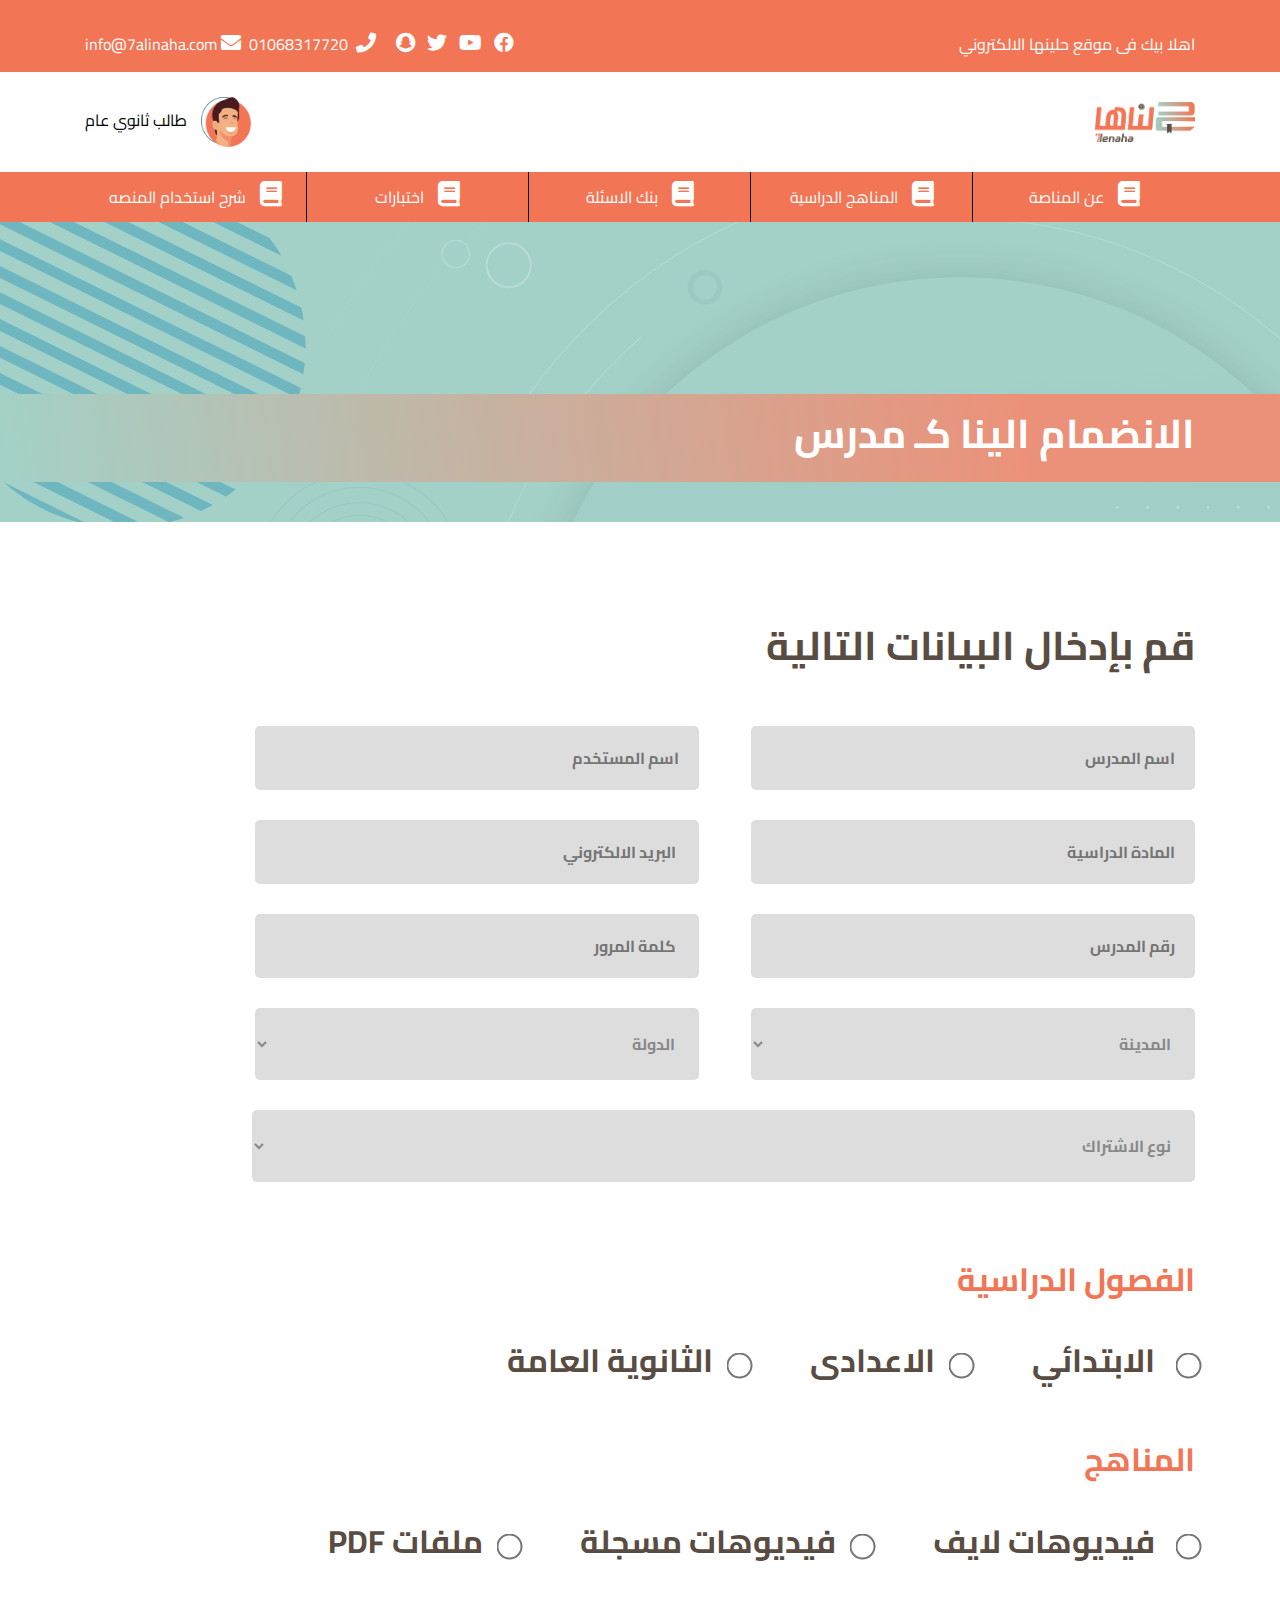
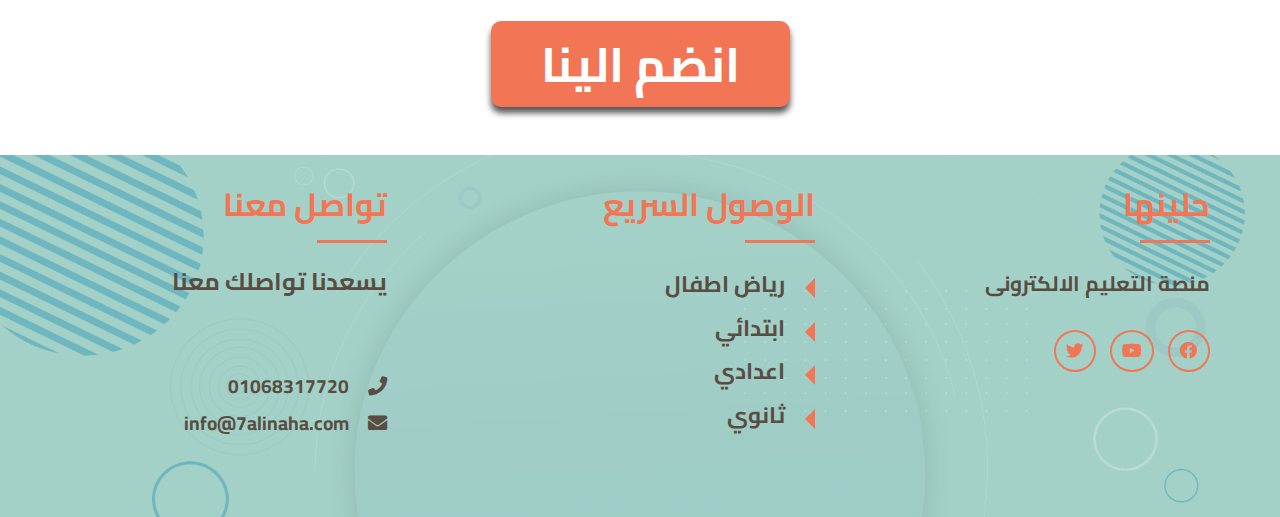
<file: 7ALINAHA user/teacher.html>
<!DOCTYPE html>
<html lang="en">
<head>
    <meta charset="UTF-8">
    <meta name="viewport" content="width=device-width, initial-scale=1.0">
    <meta http-equiv="X-UA-Compatible" content="ie=edge">
    <title>المدرس</title>

<!-------------------extinsion----------------------------------->  
    
        <!-------- Font Awesome Icons ------->
    <link rel="stylesheet" href="css/all.min.css">

        <!-------- bootstrap framework file -------->
    <link rel="stylesheet" href="css/bootstrap.min.css">

        <!-------- wow Style------->
    <link rel="stylesheet" href="css/animate.css"> 
    
        <!-------- Custom Style------->
    <link rel="stylesheet" href="css/main.css">
    <!------------------End Extinsion-------------------------->
</head>
<body>


<!------------------------------------------->
    <header>
        <div class="contant-header  pt-3">
            <div class="contant-header  pt-3">
                <div class="container d-flex justify-content-between pb-respo">
                    <p class="text-right">اهلا بيك فى موقع حلينها الالكتروني</p>
                    <div class="header-soccial">
                        <i class="fab fa-facebook"></i>
                        <i class="fab fa-youtube"></i>
                        <i class="fab fa-twitter"></i>
                        <i class="fab fa-snapchat"></i>
                        <span class="flex-reverse"> <i class="fas fa-phone"></i>info@7alinaha.com</span>
                        <span class="flex-reverse"> <i class="fa fa-envelope"></i>01068317720</span>
                    </div>
                </div>
            </div>
        </div>

        <div class="user">

            <div class="container d-flex justify-content-between align-items-center">
                <img src="images/logo.png" alt="logo">

            <div class="user-img-name ">
                <img src="images/user.png" alt="image user">
                <span>طالب ثانوي عام</span>
            </div>
            </div>

        </div>

        <div class="navbar p-0">

            <div class="container">
                <ul class="d-flex justify-content-between w-100 align-items-center m-0">
                    <li class="border-0 none-i-respo">
                        <a href="" class="item-list-1"> 
                            <i class="fas fa-book"></i>
                            عن المناصة
                        </a>
                    </li>
                    <li class="none-i-respo ">
                        <a href="" class="item-list-2">
                            <i class="fas fa-book"></i>
                            المناهج الدراسية
                        </a>
                    </li>
                    <li class="none-i-respo ">
                        <a href="" class="item-list-3">
                            <i class="fas fa-book"></i>
                            بنك الاسئلة
                        </a>
                    </li>
                    <li class="none-i-respo ">
                        <a href="" class="item-list-4">
                            <i class="fas fa-book"></i>
                            اختبارات
                        </a>
                    </li>
                    <li class="none-i-respo ">
                        <a href="" class="item-list-5">
                            <i class="fas fa-book"></i>
                            شرح استخدام المنصه
                        </a>
                    </li>
                </ul>
            </div>

        </div>

        </div>

    </header>
    

<!--===============================================-->
<!--===============================================-->

<section class="questionBank">

    <div class="addressBank">
        <div class="container">
            <h1 class="text-right py-3">الانضمام الينا كـ مدرس</h1>
        </div>
    </div>
</section>

<form action="" class="wrap-student text-right mb-5">

    <div class="container">
        <h1 class="text-right pb-5">قم بإدخال البيانات التالية</h1>

        <input type="text" class="ml-5" placeholder="اسم المدرس">
        <input type="text" class="" placeholder="اسم المستخدم">
        <input type="text" class="ml-5" placeholder="المادة الدراسية">
        <input type="text" class="" placeholder=" البريد الالكتروني">
        <input type="text" class="ml-5" placeholder="رقم المدرس">
        <input type="text" class="" placeholder=" كلمة المرور">
        
        <select name="" id="" class="ml-5">
            <option value="">المدينة</option>
            <option value="">1</option>
            <option value="">2</option>
        </select>
        <select name="" id="">
            <option value="">الدولة</option>
            <option value="">1</option>
            <option value="">2</option>
        </select>
        <select name="" id="" class="">
            <option value="">نوع الاشتراك</option>
            <option value="">1</option>
            <option value="">2</option>
        </select>

        

                
    </div>

</form>

<div class="container text-center">
            <div class="choose text-right">
                <div class="mb-4 w-100">
                    <h2> الفصول الدراسية</h2>
                    <label class="radio-inline" >
                        <input type="radio" name="optradio">
                        الابتدائي 
                        
                      </label>
                      <label class="radio-inline">
                        <input type="radio" name="optradio">الاعدادى
                      </label>
                      <label class="radio-inline">
                        <input type="radio" name="optradio">الثانوية العامة
                      </label>

                      <h2 class="mt-5"> المناهج</h2>
                    <label class="radio-inline" >
                        <input type="radio" name="optradio">
                        فيديوهات لايف 
                        
                      </label>
                      <label class="radio-inline">
                        <input type="radio" name="optradio">فيديوهات مسجلة
                      </label>
                      <label class="radio-inline">
                        <input type="radio" name="optradio">ملفات PDF
                      </label>
                </div>
            </div>
                

                <button class="join mb-5 mt-4">انضم الينا</button>
</div>



<!--===============================================-->
<!--=====================footer==========================-->
    <footer>
       
        <div class="container">
            <div class="row justify-content-center">
                <div class="col-md-4 col-sm-6 p-sm-0">
                    <div class="wrap-footer text-right">
                        <h2>حلينها</h2>
                        <p>منصة التعليم الالكترونى</p>
                        <a href="">
                            <i class="fab fa-facebook"></i>
                        </a>
                        <a href="">
                            <i class="fab fa-youtube"></i>
                        </a>
                        <a href="">
                            <i class="fab fa-twitter"></i>
                        </a>
                        
                    </div>
                </div>

                <div class="col-md-4 col-sm-6 mb-4">
                    <div class="wrap-footer text-right">
                        <h2>الوصول السريع</h2>
                        <ul>
                            <li><a href="">رياض اطفال</a></li>
                            <li><a href="">ابتدائي</a></li>
                            <li><a href="">اعدادي</a></li>
                            <li><a href="">ثانوي</a></li>
                        </ul>
                        
                    </div>
                </div>

                <div class="col-md-4 col-sm-6">
                    <div class="wrap-footer text-right pr-md-5">
                        <h2>تواصل معنا</h2>
                        <h4>يسعدنا تواصلك معنا</h4>
                            <div class="mb-2">
                                <i class="fas fa-phone pl-3"></i>
                                <span>01068317720</span>
                            </div>
                                
                            <div>
                                <i class="fa fa-envelope pl-3"></i>
                                <span>info@7alinaha.com</span> 
                            </div>                    
                    </div>
                </div>


            </div>
        </div>

        
    </footer>




    <!-- Jquery Library file -->
    <script src="js/jquery-3.4.1.min.js"></script>

    <!-------------wooow.js----------------->
    <script src="js/wow.min.js"></script>  
   
    <!-- popper Library file -->
    <script src="js/popper.min.js"></script>

    <!-- bootstrap framework file -->
    <script src="js/bootstrap.min.js"></script>

    <!--cities-->


    <!-- Custom Javascript file -->
    <script src="js/main.js"></script>

</body>
</html>
</file>
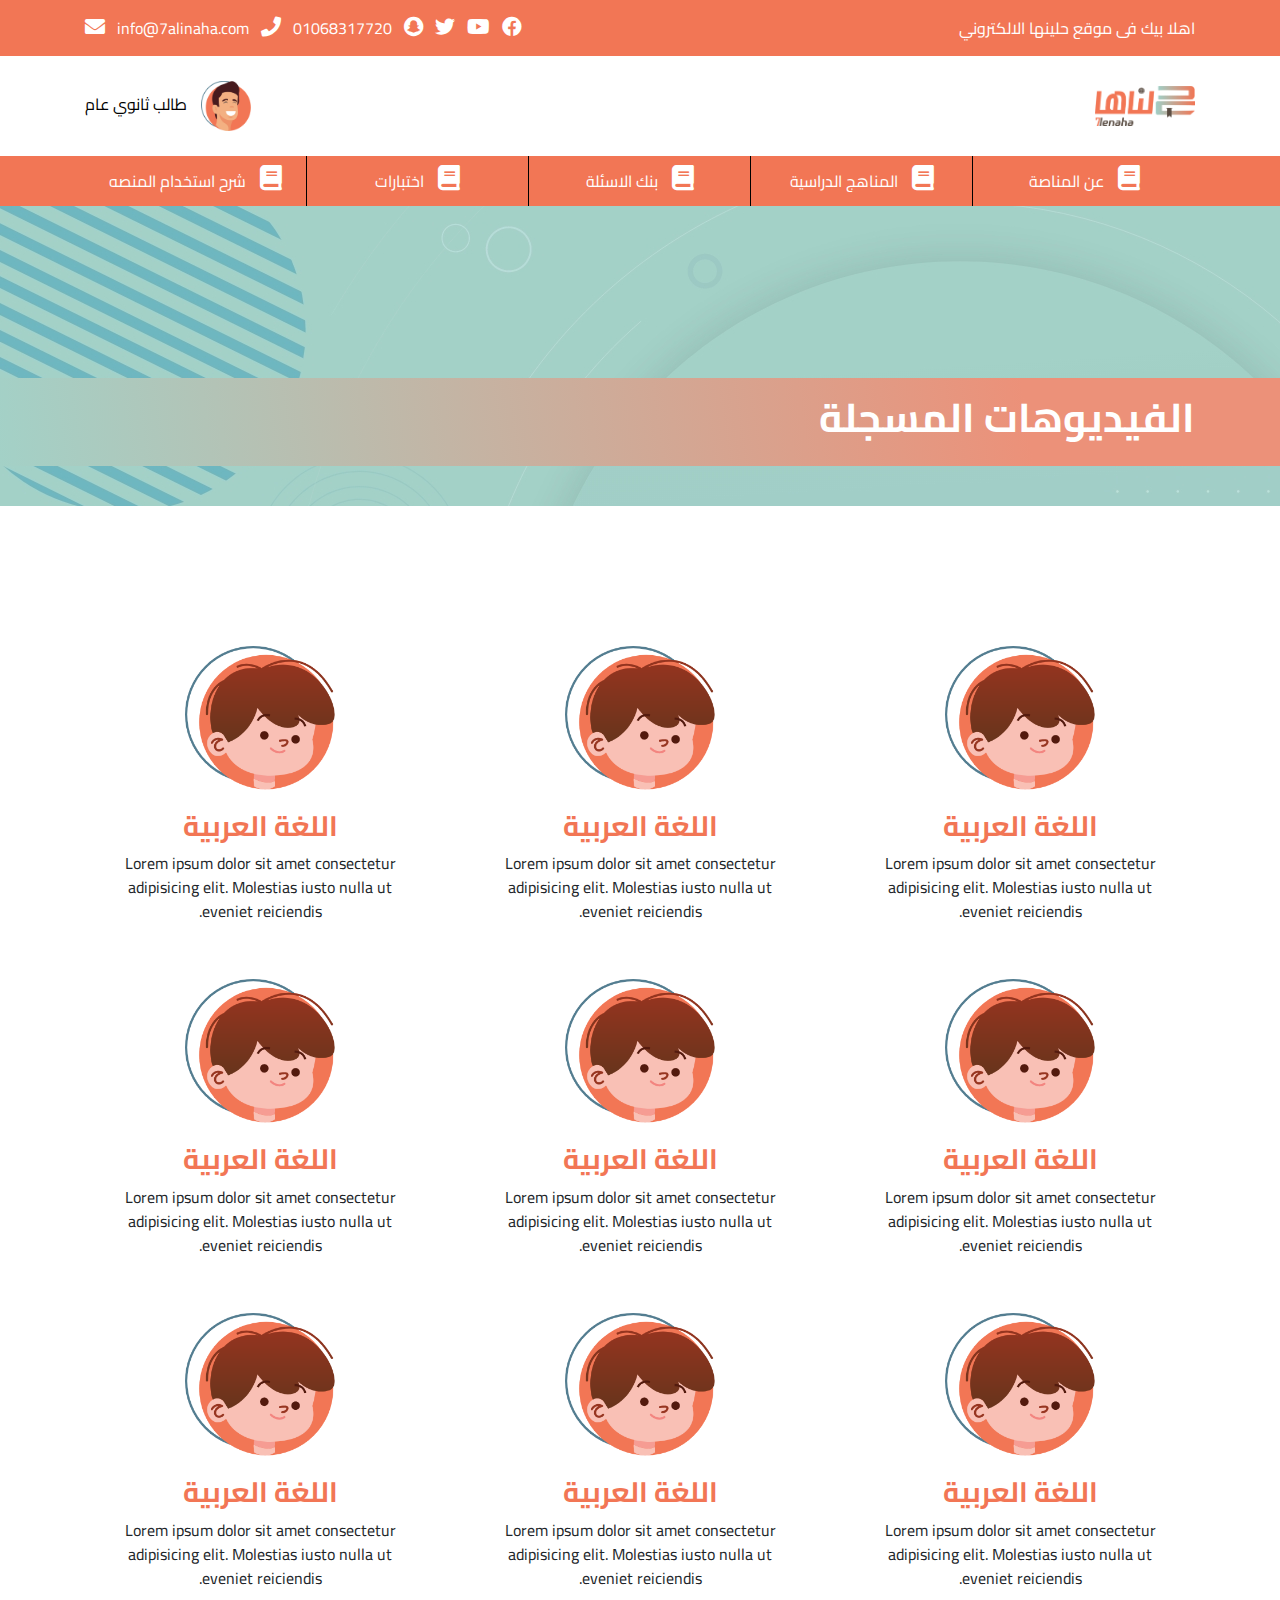
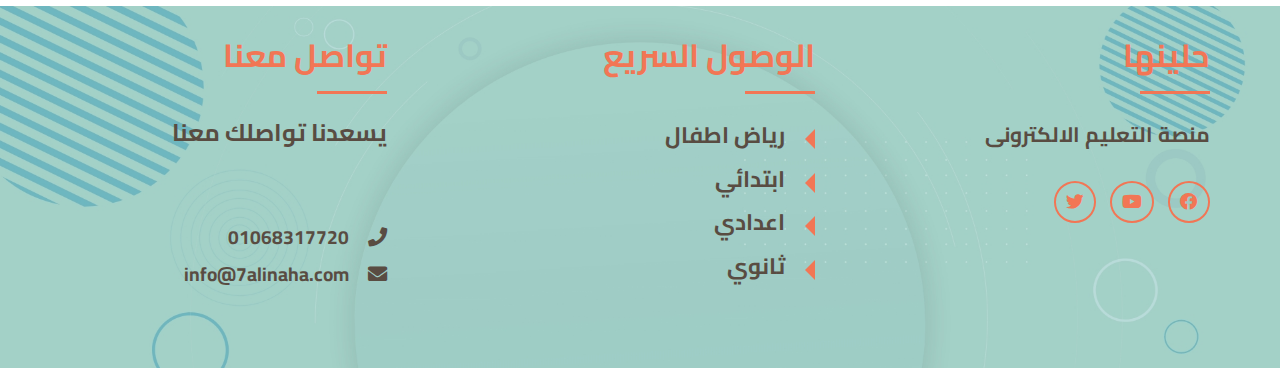
<file: 7ALINAHA user/videos.html>
<!DOCTYPE html>
<html lang="en">
<head>
    <meta charset="UTF-8">
    <meta name="viewport" content="width=device-width, initial-scale=1.0">
    <meta http-equiv="X-UA-Compatible" content="ie=edge">
    <title>رياض الاطفال</title>

<!-------------------extinsion----------------------------------->  
    
        <!-------- Font Awesome Icons ------->
    <link rel="stylesheet" href="css/all.min.css">

        <!-------- bootstrap framework file -------->
    <link rel="stylesheet" href="css/bootstrap.min.css">

        <!-------- wow Style------->
    <link rel="stylesheet" href="css/animate.css"> 
    
        <!-------- Custom Style------->
    <link rel="stylesheet" href="css/main.css">
    <!------------------End Extinsion-------------------------->
</head>
<body>


<!------------------------------------------->
    <header>
        <div class="contant-header  pt-3">

            <div class="container d-flex justify-content-between">
                <p class="text-right">اهلا بيك فى موقع حلينها الالكتروني</p>

                <div class="header-soccial">
                    <i class="fab fa-facebook"></i>
                    <i class="fab fa-youtube"></i>
                    <i class="fab fa-twitter"></i>
                    <i class="fab fa-snapchat"></i>
                    <span>info@7alinaha.com</span>
                    <i class="fas fa-phone"></i>
                    <span>01068317720</span>
                    <i class="fa fa-envelope"></i>
                </div>
            </div>
        </div>

        <div class="user">

            <div class="container d-flex justify-content-between align-items-center">
                <img src="images/logo.png" alt="logo">

            <div class="user-img-name ">
                <img src="images/user.png" alt="image user">
                <span>طالب ثانوي عام</span>
            </div>
            </div>

        </div>

        <div class="navbar p-0">

            <div class="container">
                <ul class="d-flex justify-content-between w-100 align-items-center m-0">
                    <li class="border-0">
                        <a href="">
                            <i class="fas fa-book"></i>
                            عن المناصة
                        </a>
                    </li>
                    <li>
                        <a href="">
                            <i class="fas fa-book"></i>
                            المناهج الدراسية
                        </a>
                    </li>
                    <li>
                        <a href="">
                            <i class="fas fa-book"></i>
                            بنك الاسئلة
                        </a>
                    </li>
                    <li>
                        <a href="">
                            <i class="fas fa-book"></i>
                            اختبارات
                        </a>
                    </li>
                    <li>
                        <a href="">
                            <i class="fas fa-book"></i>
                            شرح استخدام المنصه
                        </a>
                    </li>
                </ul>
            </div>

        </div>

    </header>
    

<!--===============================================-->
<!--===============================================-->

<section class="questionBank">

    <div class="addressBank">
        <div class="container">
            <h1 class="text-right py-3"> الفيديوهات المسجلة </h1>
        </div>
    </div>
</section>

<section class="Curricula text-right">
    <div class="container">
        <div class="curricula-educat">
            <div class="row">
                <div class="col-md-4">
                    <div class="wrap-curricula">
                        <img src="images/Group 297.png" class="img-fluid" alt="">
                        <h3>
                            اللغة العربية
                        </h3>
                        <p>Lorem ipsum dolor sit amet consectetur adipisicing elit. Molestias iusto nulla ut eveniet reiciendis.</p>
                    </div>
                </div>
                <div class="col-md-4">
                    <div class="wrap-curricula">
                        <img src="images/Group 297.png" class="img-fluid" alt="">
                        <h3>
                            اللغة العربية
                        </h3>
                        <p>Lorem ipsum dolor sit amet consectetur adipisicing elit. Molestias iusto nulla ut eveniet reiciendis.</p>
                    </div>
                </div>
                <div class="col-md-4">
                    <div class="wrap-curricula">
                        <img src="images/Group 297.png" class="img-fluid" alt="">
                        <h3>
                            اللغة العربية
                        </h3>
                        <p>Lorem ipsum dolor sit amet consectetur adipisicing elit. Molestias iusto nulla ut eveniet reiciendis.</p>
                    </div>
                </div>
                <div class="col-md-4">
                    <div class="wrap-curricula">
                        <img src="images/Group 297.png" class="img-fluid" alt="">
                        <h3>
                            اللغة العربية
                        </h3>
                        <p>Lorem ipsum dolor sit amet consectetur adipisicing elit. Molestias iusto nulla ut eveniet reiciendis.</p>
                    </div>
                </div>
                <div class="col-md-4">
                    <div class="wrap-curricula">
                        <img src="images/Group 297.png" class="img-fluid" alt="">
                        <h3>
                            اللغة العربية
                        </h3>
                        <p>Lorem ipsum dolor sit amet consectetur adipisicing elit. Molestias iusto nulla ut eveniet reiciendis.</p>
                    </div>
                </div>
                <div class="col-md-4">
                    <div class="wrap-curricula">
                        <img src="images/Group 297.png" class="img-fluid" alt="">
                        <h3>
                            اللغة العربية
                        </h3>
                        <p>Lorem ipsum dolor sit amet consectetur adipisicing elit. Molestias iusto nulla ut eveniet reiciendis.</p>
                    </div>
                </div>
                <div class="col-md-4">
                    <div class="wrap-curricula">
                        <img src="images/Group 297.png" class="img-fluid" alt="">
                        <h3>
                            اللغة العربية
                        </h3>
                        <p>Lorem ipsum dolor sit amet consectetur adipisicing elit. Molestias iusto nulla ut eveniet reiciendis.</p>
                    </div>
                </div>
                <div class="col-md-4">
                    <div class="wrap-curricula">
                        <img src="images/Group 297.png" class="img-fluid" alt="">
                        <h3>
                            اللغة العربية
                        </h3>
                        <p>Lorem ipsum dolor sit amet consectetur adipisicing elit. Molestias iusto nulla ut eveniet reiciendis.</p>
                    </div>
                </div>
                <div class="col-md-4">
                    <div class="wrap-curricula">
                        <img src="images/Group 297.png" class="img-fluid" alt="">
                        <h3>
                            اللغة العربية
                        </h3>
                        <p>Lorem ipsum dolor sit amet consectetur adipisicing elit. Molestias iusto nulla ut eveniet reiciendis.</p>
                    </div>
                </div>
            </div>
        </div>
        
    </div>
    
</section>



<!--===============================================-->
<!--=====================footer==========================-->
    <footer>
       
        <div class="container">
            <div class="row justify-content-center">
                <div class="col-md-4 col-sm-6 p-sm-0">
                    <div class="wrap-footer text-right">
                        <h2>حلينها</h2>
                        <p>منصة التعليم الالكترونى</p>
                        <a href="">
                            <i class="fab fa-facebook"></i>
                        </a>
                        <a href="">
                            <i class="fab fa-youtube"></i>
                        </a>
                        <a href="">
                            <i class="fab fa-twitter"></i>
                        </a>
                        
                    </div>
                </div>

                <div class="col-md-4 col-sm-6 mb-4">
                    <div class="wrap-footer text-right">
                        <h2>الوصول السريع</h2>
                        <ul>
                            <li><a href="">رياض اطفال</a></li>
                            <li><a href="">ابتدائي</a></li>
                            <li><a href="">اعدادي</a></li>
                            <li><a href="">ثانوي</a></li>
                        </ul>
                        
                    </div>
                </div>

                <div class="col-md-4 col-sm-6">
                    <div class="wrap-footer text-right pr-md-5">
                        <h2>تواصل معنا</h2>
                        <h4>يسعدنا تواصلك معنا</h4>
                            <div class="mb-2">
                                <i class="fas fa-phone pl-3"></i>
                                <span>01068317720</span>
                            </div>
                                
                            <div>
                                <i class="fa fa-envelope pl-3"></i>
                                <span>info@7alinaha.com</span> 
                            </div>                    
                    </div>
                </div>


            </div>
        </div>

        
    </footer>




    <!-- Jquery Library file -->
    <script src="js/jquery-3.4.1.min.js"></script>

    <!-------------wooow.js----------------->
    <script src="js/wow.min.js"></script>  
   
    <!-- popper Library file -->
    <script src="js/popper.min.js"></script>

    <!-- bootstrap framework file -->
    <script src="js/bootstrap.min.js"></script>

    <!--cities-->


    <!-- Custom Javascript file -->
    <script src="js/main.js"></script>

</body>
</html>
</file>
<file: 7ALINAHA user/css/main.css>
@charset "UTF-8";
@import url("https://fonts.googleapis.com/css?family=Cairo&display=swap");
* {
  -webkit-box-sizing: border-box;
          box-sizing: border-box;
  border: none;
  font-family: 'Cairo', sans-serif;
  direction: rtl;
  padding: 0;
  margin: 0;
}

body {
  position: relative;
}

a {
  text-decoration: none !important;
}

li {
  list-style: none;
}

.selection {
  color: #ea3d24 !important;
  border-bottom: 1px solid #ea3d24;
  padding-bottom: 18px;
}

.container {
  overflow: hidden;
}

.dropdown-menu {
  max-height: 120px !important;
}

.bootstrap-select .dropdown-menu {
  text-align: right !important;
}

.addWidth {
  width: 100% !important;
}

/*---------------Start index page ------------*/
.home {
  background-image: url("../images/background.png");
  background-size: 100% 100%;
  height: 600px;
  position: relative;
  direction: ltr !important;
}

.home * {
  padding: 0;
  margin: 0;
  color: #fff;
  direction: ltr !important;
}

.home .back .loggo {
  text-align: right;
  padding-right: 30px;
}

.home .back .loggo img {
  width: 130px;
  height: 80px;
  padding: 15px 0;
  margin-left: 20px;
}

.home .contenthome2 {
  height: 525px;
}

.home .contenthome2 .level2 {
  margin-top: 250px;
}

.home .contenthome2 .level2 h3 {
  background-color: #a266a9;
  margin-bottom: 10px;
  border-bottom-right-radius: 30px;
  border-top-right-radius: 30px;
}

.home .contenthome2 .caracter2 {
  text-align: center;
}

.home .contenthome2 .caracter2 img {
  width: 400px;
  cursor: pointer;
}

.home .contenthome2 .master2 {
  margin-top: 250px;
}

.home .contenthome2 .master2 h3 {
  background-color: #a266a9;
  margin-bottom: 10px;
  border-bottom-left-radius: 30px;
  border-top-left-radius: 30px;
}

/*----- تنسيق الشخصيات */
.level2 h3:nth-child(1) {
  width: 135px;
  padding: 7px 7px 8px 45px;
}

.level2 h3:nth-child(2) {
  width: 190px;
  padding: 7px 15px 8px 90px;
}

.level2 h3:nth-child(3) {
  width: 230px;
  padding: 7px 15px 8px 130px;
}

.master2 h3:nth-child(1) {
  padding: 7px 90px 8px 25px;
}

.master2 h3:nth-child(2) {
  padding: 7px 0px 8px 20px;
  margin-left: 40px;
}

.caracter img:nth-child(1) {
  width: 285px;
  left: 25px;
  top: -30px;
}

.caracter img:nth-child(2) {
  width: 260px;
  left: 0px;
  top: 50px;
}

.caracter img:nth-child(3) {
  width: 200px;
  width: 200px;
  left: 190px;
  top: 230px;
  z-index: 7;
}

.caracter img:nth-child(4) {
  width: 200px;
  left: 195px;
  top: 90px;
  z-index: 6;
}

.caracter img:nth-child(5) {
  width: 200px;
  left: 230px;
}

/*------ start media query for index page ------*/
@media (max-width: 767px) {
  .home {
    background-image: url("../images/back.jpg");
  }
  .home .contenthome2 .level2 {
    margin-top: 0;
    position: absolute;
    top: 280px;
    width: 51%;
  }
  .home .contenthome2 .level2 h3 {
    width: 100%;
    margin-bottom: 47px;
    text-align: right;
    padding-right: 50px;
    color: #fff !important;
  }
  .home .contenthome2 .caracter2 img {
    position: absolute;
    top: -30px;
    width: 290px;
    right: 25%;
  }
  .home .contenthome2 .master2 {
    margin-top: 0;
    position: absolute;
    top: 300px;
    right: 0;
    width: 51%;
  }
  .home .contenthome2 .master2 h3 {
    width: 100%;
    margin-top: 28px;
    margin-bottom: 46px;
    background-color: #47b8cd;
    margin-left: 0;
    text-align: left;
    color: #fff !important;
  }
}

@media (max-width: 414px) {
  .home .contenthome2 .level2 {
    width: 0%;
    top: 370px;
  }
  .home .contenthome2 .level2 h3 {
    padding: 7px 100px 7px 100px;
  }
  .home .contenthome2 .caracter2 img {
    top: 30px;
    right: 15%;
  }
  .home .contenthome2 .master2 {
    top: 390px;
    right: 0;
  }
}

@media (max-width: 375px) {
  .home .contenthome2 {
    height: 570px;
  }
  .home .contenthome2 .level2 {
    width: 0%;
    top: 300px;
  }
  .home .contenthome2 .level2 h3 {
    width: 0%;
    padding-right: 105px;
    padding-left: 65px;
  }
  .home .contenthome2 .caracter2 img {
    top: 20px;
    width: 250px;
    right: 17%;
  }
  .home .contenthome2 .master2 {
    top: 320px;
    right: 0;
  }
  .home .contenthome2 .master2 h3 {
    padding-right: 0;
  }
}

@media (max-width: 320px) {
  .home {
    overflow: auto;
  }
  .home .contenthome2 .level2 {
    width: 0%;
  }
  .home .contenthome2 .level2 h3 {
    width: 0%;
    padding-right: 105px;
    padding-left: 65px;
  }
  .home .contenthome2 .caracter2 img {
    top: 20px;
    width: 250px;
    right: 10%;
  }
  .home .contenthome2 .master2 {
    top: 320px;
    right: 0;
  }
  .home .contenthome2 .master2 h3 {
    padding-right: 30px;
  }
}

/*------ End media query for index page ------*/
/*------ start home page header ------*/
header {
  color: #fff;
}

header .contant-header {
  width: 100%;
  background-color: #f27655;
}

header .contant-header .header-soccial i {
  margin-right: 8px;
  font-size: 20px;
  cursor: pointer;
}

header .contant-header .header-soccial span {
  margin-right: 8px;
}

header .user .container {
  height: 100px;
}

header .user .container img {
  width: 100px;
}

header .user .container .user-img-name img {
  width: 50px;
  height: 50px;
}

header .user .container .user-img-name span {
  color: #000;
  margin-right: 10px;
}

header .navbar {
  background-color: #f27655;
}

header .navbar ul li {
  width: 20%;
  border-right: 1px solid #000;
  text-align: center;
  line-height: 50px;
  height: 50px;
}

header .navbar ul li a {
  color: #fff;
}

header .navbar ul li a i {
  margin-left: 10px;
  font-size: 25px;
}

header .car-header {
  background-image: url("../images/backHeader.jpg");
  background-size: 100% 100%;
}

header .car-header img {
  width: 25%;
  margin-top: 30px;
}

header .car-header a {
  text-align: left;
}

header .car-header a img {
  margin-top: 25px;
  margin-left: 100px;
  width: 270px;
}

header .person {
  background-color: #f27655;
  position: relative;
  height: 70px;
}

header .person img {
  position: absolute;
  -webkit-transition: all .3s ease-out;
  transition: all .3s ease-out;
  bottom: 10px;
}

.person img:nth-child(1) {
  left: 8%;
  width: 16%;
}

.person img:nth-child(2) {
  left: 20%;
  width: 16%;
}

.person img:nth-child(3) {
  left: 35%;
  width: 13%;
}

.person img:nth-child(4) {
  left: 50%;
  width: 12%;
}

.person img:nth-child(5) {
  left: 65%;
  width: 12%;
}

.person img:hover {
  -webkit-transform: scale(1.2);
          transform: scale(1.2);
  bottom: 20px;
}

.education h1 {
  position: relative;
  padding-bottom: 25px;
}

.education .wrap-educat img {
  width: 150px;
}

.education h1:before {
  content: "";
  height: 5px;
  width: 100px;
  background-color: #f27655;
  position: absolute;
  bottom: 0;
  left: 47%;
}

/*---------------------- join Us -----------*/
.join-us {
  background-image: url("../images/Group 416.jpg");
  height: 500px;
  background-size: 100% 100%;
}

.join-us button {
  background-color: #f27655;
  color: #fff;
  padding: 7px 30px;
  font-size: 40px;
  margin-bottom: 30px;
  border-radius: 10px;
  box-shadow: 0 6px 6px #555;
  -webkit-box-shadow: 0 6px 6px #555;
  -o-box-shadow: 0 6px 6px #555;
  -moz-box-shadow: 0 6px 6px #555;
  -ms-box-shadow: 0 6px 6px #555;
}

/*------------------ learn -------*/
.learn h1 {
  position: relative;
  padding-bottom: 25px;
}

.learn .wrap-educat img {
  width: 150px;
}

.learn h1:before {
  content: "";
  height: 5px;
  width: 100px;
  background-color: #f27655;
  position: absolute;
  bottom: 0;
  left: 47%;
}

/*----------------------------footer------------*/
footer {
  background-image: url("../images/Group413.jpg");
  background-size: 100% 100%;
  padding: 30px 0;
}

footer .wrap-footer {
  margin-bottom: 30px;
}

footer .wrap-footer h2 {
  color: #f27655;
  font-weight: bold;
  padding-bottom: 20px;
  position: relative;
  margin-bottom: 25px;
}

footer .wrap-footer p {
  font-size: 20.8px;
  color: #594C42;
  font-weight: bold;
}

footer .wrap-footer a i {
  font-size: 17.6px;
  margin-top: 15px;
  margin-left: 10px;
  color: #f27655;
  border: 2px solid #f27655;
  border-radius: 50%;
  padding: 10px;
}

footer .wrap-footer li {
  margin-bottom: 10px;
  position: relative;
}

footer .wrap-footer li a {
  font-size: 22.4px;
  color: #594C42;
  padding-right: 30px;
  font-weight: bold;
}

footer .wrap-footer h4 {
  font-weight: bold;
  color: #594C42;
  margin-bottom: 75px;
}

footer .wrap-footer div {
  color: #594C42;
  font-weight: bold;
}

footer .wrap-footer div i {
  font-size: 19.2px;
}

footer .wrap-footer div span {
  font-size: 19.2px;
}

footer .wrap-footer h2:before {
  content: "";
  height: 3px;
  width: 70px;
  background-color: #f27655;
  position: absolute;
  bottom: 0;
}

footer .wrap-footer li:before {
  content: "";
  position: absolute;
  border-bottom: 10px solid transparent;
  border-top: 10px solid transparent;
  border-right: 10px solid #f27655;
  border-left: 10px solid transparent;
  top: 10px;
  right: 0px;
}

/*=======================subject==========*/
.subject .subject-right {
  background-image: url("../images/444.jpg");
  background-size: 100% 100%;
  padding-top: 200px;
  width: 38%;
}

.subject .subject-right h2 {
  background: linear-gradient(262deg, #ec9179 20%, #a3d1c7 100%, rgba(0, 0, 0, 0.676908) 100%);
  color: #fff;
  padding: 10px 0;
  cursor: pointer;
  font-weight: 600;
}

.subject .subject-right ul {
  display: none;
  text-align: right;
  margin-top: 25px;
  margin-right: 100px;
  margin-bottom: 30px;
}

.subject .subject-right ul li {
  margin-bottom: 10px;
  position: relative;
}

.subject .subject-right ul li a {
  color: #f27655;
  font-size: 24px;
  font-weight: bold;
  padding-right: 20px;
}

.subject .subject-left {
  padding-top: 170px;
  text-align: center;
  width: 55%;
}

.subject .subject-left img {
  width: 150px;
  margin-bottom: 20px;
}

.subject li:before {
  content: "";
  position: absolute;
  border-bottom: 10px solid transparent;
  border-top: 10px solid transparent;
  border-right: 10px solid #f27655;
  border-left: 10px solid transparent;
  top: 10px;
  right: 0px;
}

/*======================question Bank ================*/
.questionBank {
  background-image: url("../images/Group413.jpg");
  height: 300px;
  display: -webkit-box;
  display: -ms-flexbox;
  display: flex;
  -webkit-box-pack: end;
      -ms-flex-pack: end;
          justify-content: end;
  -webkit-box-align: end;
      -ms-flex-align: end;
          align-items: flex-end;
  margin-bottom: 100px;
}

.questionBank .addressBank {
  background: linear-gradient(262deg, #ec9179 20%, #a3d1c7 100%, rgba(0, 0, 0, 0.676908) 100%);
  width: 100%;
  margin-bottom: 40px;
  color: #fff;
}

.questionBank .addressBank h1 {
  font-weight: bold;
}

.form-group .wrap-form h2 {
  color: #f27655;
  font-weight: bold;
  margin-bottom: 40px;
}

.form-group label {
  font-size: 32px;
  font-weight: bold;
  color: #594C42;
}

.form-group input {
  -webkit-transform: scale(2);
          transform: scale(2);
  margin-left: 20px;
}

.form-group .true {
  border: 1px solid #f27655;
  width: 60%;
  margin-right: 100px;
}

.form-group .true .false {
  display: -webkit-box;
  display: -ms-flexbox;
  display: flex;
  -webkit-box-pack: justify;
      -ms-flex-pack: justify;
          justify-content: space-between;
  -webkit-box-align: center;
      -ms-flex-align: center;
          align-items: center;
  padding: 25px 20px;
  border-bottom: 1px solid #f27655;
}

.form-group .true .false input {
  -webkit-transform: scale(3);
          transform: scale(3);
}

.form-group button {
  background-color: #f27655;
  color: #fff;
  padding: 7px 50px;
  font-size: 40px;
  margin-bottom: 30px;
  border-radius: 10px;
  box-shadow: 0 6px 6px #555;
  -webkit-box-shadow: 0 6px 6px #555;
  -o-box-shadow: 0 6px 6px #555;
  -moz-box-shadow: 0 6px 6px #555;
  -ms-box-shadow: 0 6px 6px #555;
}

/*=======================student================*/
.wrap-student h1 {
  color: #594C42;
  font-weight: bold;
}

.wrap-student input {
  background-color: #ddd;
  text-align: right;
  padding: 20px;
  width: 40%;
  border-radius: 5px;
  margin-bottom: 30px;
  color: #f27655;
  font-weight: bold;
}

.wrap-student select {
  background-color: #ddd;
  text-align: right;
  padding: 20px;
  width: 40%;
  border-radius: 5px;
  margin-bottom: 30px;
  color: #888;
  font-weight: bold;
}

.wrap-student select:last-of-type {
  width: 85%;
}

.wrap-student option {
  background-color: #fff;
}

.choose h2 {
  color: #f27655;
  font-weight: bold;
}

.choose label {
  font-size: 32px;
  font-weight: bold;
  color: #594C42;
  margin-left: 60px;
  margin-top: 30px;
}

.choose input {
  -webkit-transform: scale(2);
          transform: scale(2);
  margin-left: 20px;
}

.join {
  background-color: #f27655;
  color: #fff;
  padding: 7px 50px;
  font-size: 48px;
  margin-bottom: 30px;
  border-radius: 10px;
  box-shadow: 0 6px 6px #555;
  -webkit-box-shadow: 0 6px 6px #555;
  -o-box-shadow: 0 6px 6px #555;
  -moz-box-shadow: 0 6px 6px #555;
  -ms-box-shadow: 0 6px 6px #555;
  font-weight: bold;
}

/*===================المناهح ======================*/
.Curricula h1 {
  position: relative;
  padding-bottom: 20px;
}

.Curricula h1 a {
  color: #594C42;
}

.Curricula .wrap-curricula {
  margin-top: 40px;
  text-align: center;
}

.Curricula .wrap-curricula h3 {
  position: relative;
  color: #f27655;
  font-weight: bold;
}

.Curricula .wrap-curricula img {
  width: 150px;
  margin-bottom: 20px;
}

.Curricula .wrap-curricula p {
  padding: 0 20px;
}

.Curricula h1:before {
  position: absolute;
  content: "";
  height: 3px;
  width: 140px;
  right: 0;
  bottom: 0;
  background-color: #f27655;
}

.Lectures {
  background-image: url("../images/Group413.jpg");
  height: 300px;
  background-size: 100% 100%;
}

.Lectures h2 {
  color: #f27655;
  font-weight: bold;
  font-size: 48px;
}

.Lectures button {
  background-color: #f27655;
  color: #fff;
  padding: 7px 50px;
  font-size: 40px;
  margin-bottom: 30px;
  border-radius: 10px;
  box-shadow: 0 6px 6px #555;
  -webkit-box-shadow: 0 6px 6px #555;
  -o-box-shadow: 0 6px 6px #555;
  -moz-box-shadow: 0 6px 6px #555;
  -ms-box-shadow: 0 6px 6px #555;
  font-weight: bold;
  margin-top: 70px;
}
/*# sourceMappingURL=main.css.map */
</file>
